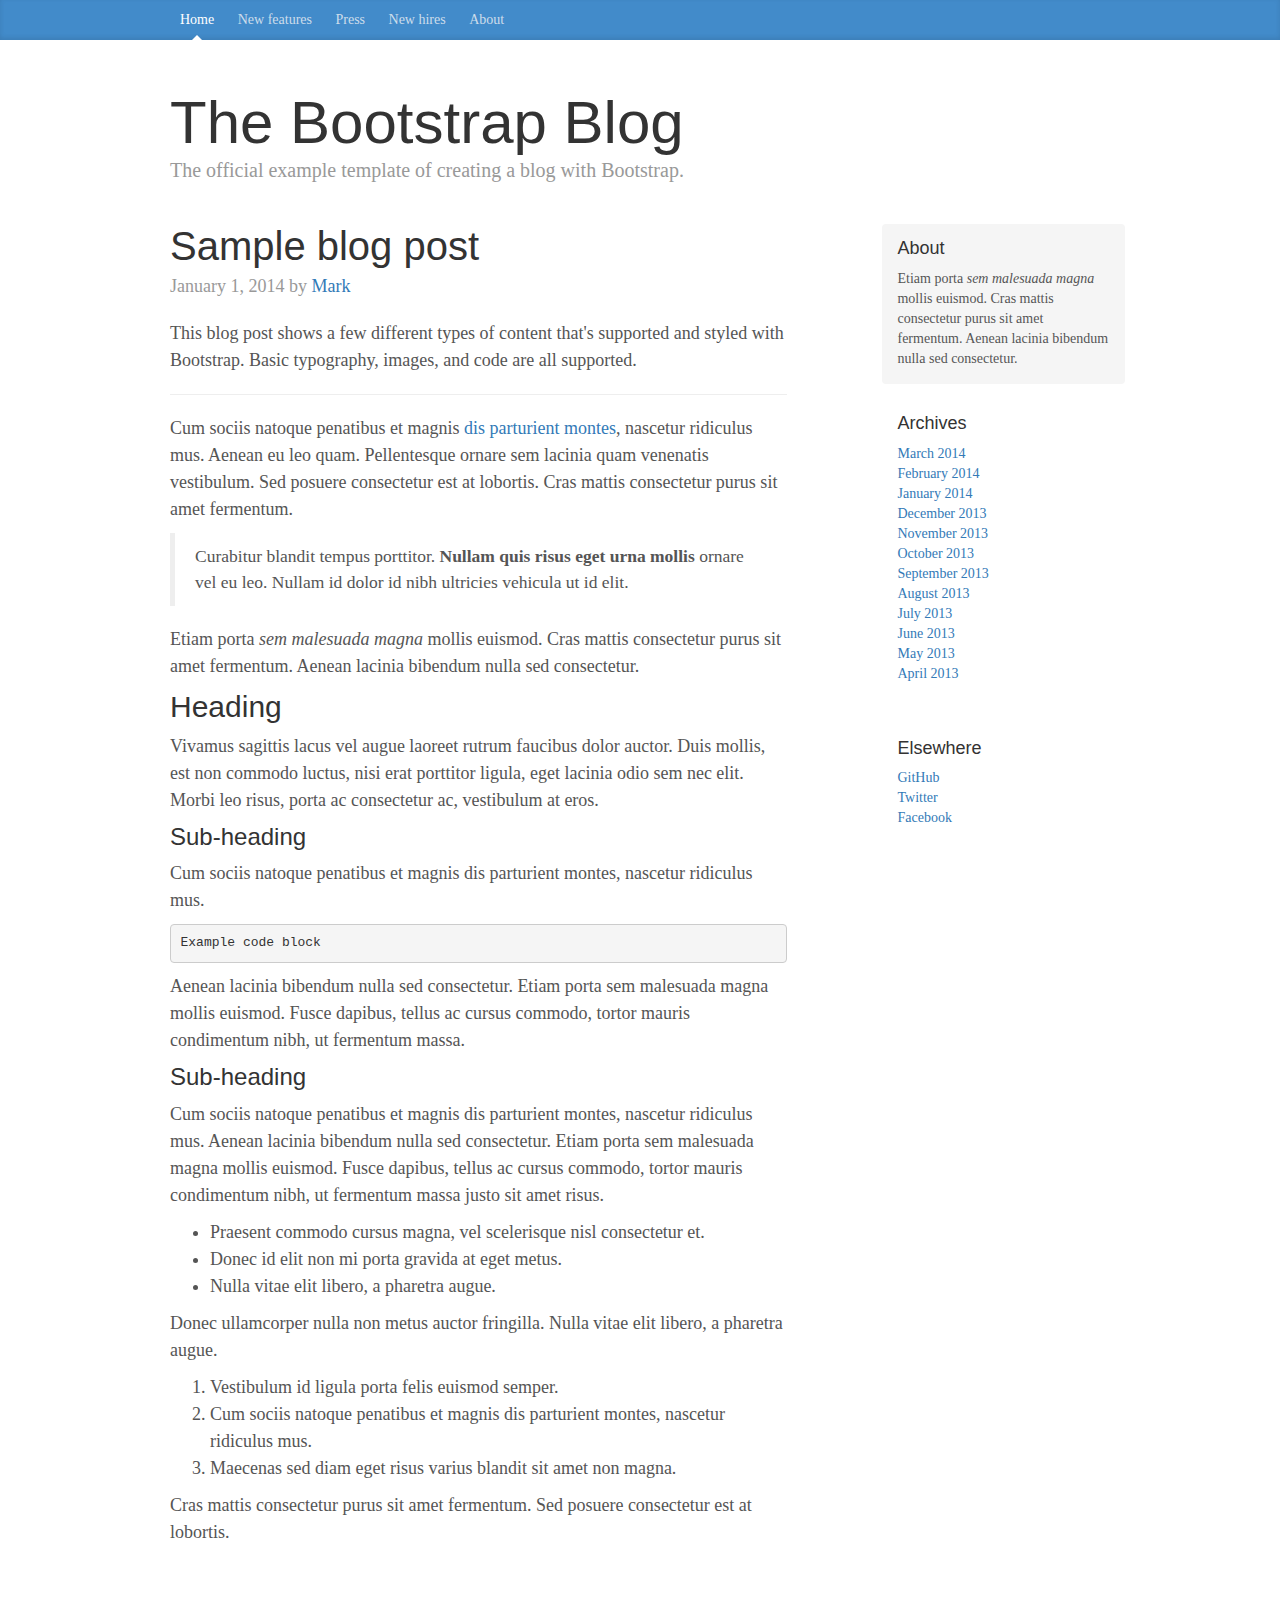
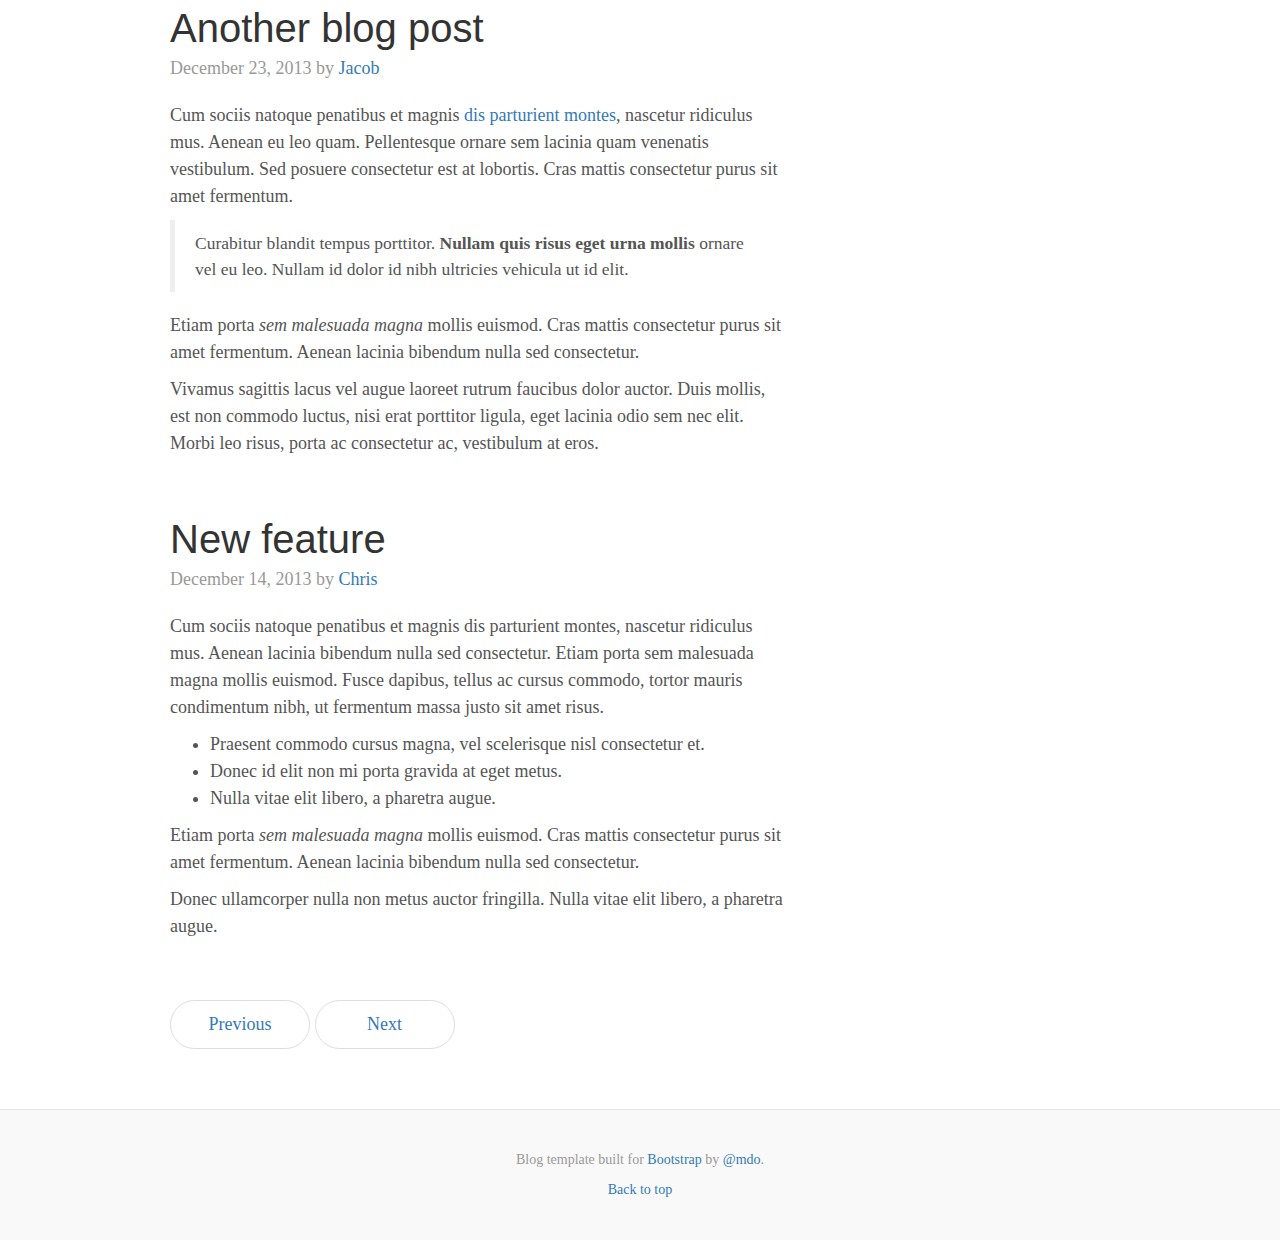
<file: src/main/webapp/resources/bootstrap/docs/examples/blog/index.html>
<!DOCTYPE html>
<html lang="en">
  <head>
    <meta charset="utf-8">
    <meta http-equiv="X-UA-Compatible" content="IE=edge">
    <meta name="viewport" content="width=device-width, initial-scale=1">
    <!-- The above 3 meta tags *must* come first in the head; any other head content must come *after* these tags -->
    <meta name="description" content="">
    <meta name="author" content="">
    <link rel="icon" href="../../favicon.ico">

    <title>Blog Template for Bootstrap</title>

    <!-- Bootstrap core CSS -->
    <link href="../../dist/css/bootstrap.min.css" rel="stylesheet">

    <!-- IE10 viewport hack for Surface/desktop Windows 8 bug -->
    <link href="../../assets/css/ie10-viewport-bug-workaround.css" rel="stylesheet">

    <!-- Custom styles for this template -->
    <link href="blog.css" rel="stylesheet">

    <!-- Just for debugging purposes. Don't actually copy these 2 lines! -->
    <!--[if lt IE 9]><script src="../../assets/js/ie8-responsive-file-warning.js"></script><![endif]-->
    <script src="../../assets/js/ie-emulation-modes-warning.js"></script>

    <!-- HTML5 shim and Respond.js for IE8 support of HTML5 elements and media queries -->
    <!--[if lt IE 9]>
      <script src="https://oss.maxcdn.com/html5shiv/3.7.3/html5shiv.min.js"></script>
      <script src="https://oss.maxcdn.com/respond/1.4.2/respond.min.js"></script>
    <![endif]-->
  </head>

  <body>

    <div class="blog-masthead">
      <div class="container">
        <nav class="blog-nav">
          <a class="blog-nav-item active" href="#">Home</a>
          <a class="blog-nav-item" href="#">New features</a>
          <a class="blog-nav-item" href="#">Press</a>
          <a class="blog-nav-item" href="#">New hires</a>
          <a class="blog-nav-item" href="#">About</a>
        </nav>
      </div>
    </div>

    <div class="container">

      <div class="blog-header">
        <h1 class="blog-title">The Bootstrap Blog</h1>
        <p class="lead blog-description">The official example template of creating a blog with Bootstrap.</p>
      </div>

      <div class="row">

        <div class="col-sm-8 blog-main">

          <div class="blog-post">
            <h2 class="blog-post-title">Sample blog post</h2>
            <p class="blog-post-meta">January 1, 2014 by <a href="#">Mark</a></p>

            <p>This blog post shows a few different types of content that's supported and styled with Bootstrap. Basic typography, images, and code are all supported.</p>
            <hr>
            <p>Cum sociis natoque penatibus et magnis <a href="#">dis parturient montes</a>, nascetur ridiculus mus. Aenean eu leo quam. Pellentesque ornare sem lacinia quam venenatis vestibulum. Sed posuere consectetur est at lobortis. Cras mattis consectetur purus sit amet fermentum.</p>
            <blockquote>
              <p>Curabitur blandit tempus porttitor. <strong>Nullam quis risus eget urna mollis</strong> ornare vel eu leo. Nullam id dolor id nibh ultricies vehicula ut id elit.</p>
            </blockquote>
            <p>Etiam porta <em>sem malesuada magna</em> mollis euismod. Cras mattis consectetur purus sit amet fermentum. Aenean lacinia bibendum nulla sed consectetur.</p>
            <h2>Heading</h2>
            <p>Vivamus sagittis lacus vel augue laoreet rutrum faucibus dolor auctor. Duis mollis, est non commodo luctus, nisi erat porttitor ligula, eget lacinia odio sem nec elit. Morbi leo risus, porta ac consectetur ac, vestibulum at eros.</p>
            <h3>Sub-heading</h3>
            <p>Cum sociis natoque penatibus et magnis dis parturient montes, nascetur ridiculus mus.</p>
            <pre><code>Example code block</code></pre>
            <p>Aenean lacinia bibendum nulla sed consectetur. Etiam porta sem malesuada magna mollis euismod. Fusce dapibus, tellus ac cursus commodo, tortor mauris condimentum nibh, ut fermentum massa.</p>
            <h3>Sub-heading</h3>
            <p>Cum sociis natoque penatibus et magnis dis parturient montes, nascetur ridiculus mus. Aenean lacinia bibendum nulla sed consectetur. Etiam porta sem malesuada magna mollis euismod. Fusce dapibus, tellus ac cursus commodo, tortor mauris condimentum nibh, ut fermentum massa justo sit amet risus.</p>
            <ul>
              <li>Praesent commodo cursus magna, vel scelerisque nisl consectetur et.</li>
              <li>Donec id elit non mi porta gravida at eget metus.</li>
              <li>Nulla vitae elit libero, a pharetra augue.</li>
            </ul>
            <p>Donec ullamcorper nulla non metus auctor fringilla. Nulla vitae elit libero, a pharetra augue.</p>
            <ol>
              <li>Vestibulum id ligula porta felis euismod semper.</li>
              <li>Cum sociis natoque penatibus et magnis dis parturient montes, nascetur ridiculus mus.</li>
              <li>Maecenas sed diam eget risus varius blandit sit amet non magna.</li>
            </ol>
            <p>Cras mattis consectetur purus sit amet fermentum. Sed posuere consectetur est at lobortis.</p>
          </div><!-- /.blog-post -->

          <div class="blog-post">
            <h2 class="blog-post-title">Another blog post</h2>
            <p class="blog-post-meta">December 23, 2013 by <a href="#">Jacob</a></p>

            <p>Cum sociis natoque penatibus et magnis <a href="#">dis parturient montes</a>, nascetur ridiculus mus. Aenean eu leo quam. Pellentesque ornare sem lacinia quam venenatis vestibulum. Sed posuere consectetur est at lobortis. Cras mattis consectetur purus sit amet fermentum.</p>
            <blockquote>
              <p>Curabitur blandit tempus porttitor. <strong>Nullam quis risus eget urna mollis</strong> ornare vel eu leo. Nullam id dolor id nibh ultricies vehicula ut id elit.</p>
            </blockquote>
            <p>Etiam porta <em>sem malesuada magna</em> mollis euismod. Cras mattis consectetur purus sit amet fermentum. Aenean lacinia bibendum nulla sed consectetur.</p>
            <p>Vivamus sagittis lacus vel augue laoreet rutrum faucibus dolor auctor. Duis mollis, est non commodo luctus, nisi erat porttitor ligula, eget lacinia odio sem nec elit. Morbi leo risus, porta ac consectetur ac, vestibulum at eros.</p>
          </div><!-- /.blog-post -->

          <div class="blog-post">
            <h2 class="blog-post-title">New feature</h2>
            <p class="blog-post-meta">December 14, 2013 by <a href="#">Chris</a></p>

            <p>Cum sociis natoque penatibus et magnis dis parturient montes, nascetur ridiculus mus. Aenean lacinia bibendum nulla sed consectetur. Etiam porta sem malesuada magna mollis euismod. Fusce dapibus, tellus ac cursus commodo, tortor mauris condimentum nibh, ut fermentum massa justo sit amet risus.</p>
            <ul>
              <li>Praesent commodo cursus magna, vel scelerisque nisl consectetur et.</li>
              <li>Donec id elit non mi porta gravida at eget metus.</li>
              <li>Nulla vitae elit libero, a pharetra augue.</li>
            </ul>
            <p>Etiam porta <em>sem malesuada magna</em> mollis euismod. Cras mattis consectetur purus sit amet fermentum. Aenean lacinia bibendum nulla sed consectetur.</p>
            <p>Donec ullamcorper nulla non metus auctor fringilla. Nulla vitae elit libero, a pharetra augue.</p>
          </div><!-- /.blog-post -->

          <nav>
            <ul class="pager">
              <li><a href="#">Previous</a></li>
              <li><a href="#">Next</a></li>
            </ul>
          </nav>

        </div><!-- /.blog-main -->

        <div class="col-sm-3 col-sm-offset-1 blog-sidebar">
          <div class="sidebar-module sidebar-module-inset">
            <h4>About</h4>
            <p>Etiam porta <em>sem malesuada magna</em> mollis euismod. Cras mattis consectetur purus sit amet fermentum. Aenean lacinia bibendum nulla sed consectetur.</p>
          </div>
          <div class="sidebar-module">
            <h4>Archives</h4>
            <ol class="list-unstyled">
              <li><a href="#">March 2014</a></li>
              <li><a href="#">February 2014</a></li>
              <li><a href="#">January 2014</a></li>
              <li><a href="#">December 2013</a></li>
              <li><a href="#">November 2013</a></li>
              <li><a href="#">October 2013</a></li>
              <li><a href="#">September 2013</a></li>
              <li><a href="#">August 2013</a></li>
              <li><a href="#">July 2013</a></li>
              <li><a href="#">June 2013</a></li>
              <li><a href="#">May 2013</a></li>
              <li><a href="#">April 2013</a></li>
            </ol>
          </div>
          <div class="sidebar-module">
            <h4>Elsewhere</h4>
            <ol class="list-unstyled">
              <li><a href="#">GitHub</a></li>
              <li><a href="#">Twitter</a></li>
              <li><a href="#">Facebook</a></li>
            </ol>
          </div>
        </div><!-- /.blog-sidebar -->

      </div><!-- /.row -->

    </div><!-- /.container -->

    <footer class="blog-footer">
      <p>Blog template built for <a href="http://getbootstrap.com">Bootstrap</a> by <a href="https://twitter.com/mdo">@mdo</a>.</p>
      <p>
        <a href="#">Back to top</a>
      </p>
    </footer>


    <!-- Bootstrap core JavaScript
    ================================================== -->
    <!-- Placed at the end of the document so the pages load faster -->
    <script src="https://ajax.googleapis.com/ajax/libs/jquery/1.12.4/jquery.min.js"></script>
    <script>window.jQuery || document.write('<script src="../../assets/js/vendor/jquery.min.js"><\/script>')</script>
    <script src="../../dist/js/bootstrap.min.js"></script>
    <!-- IE10 viewport hack for Surface/desktop Windows 8 bug -->
    <script src="../../assets/js/ie10-viewport-bug-workaround.js"></script>
  </body>
</html>
</file>
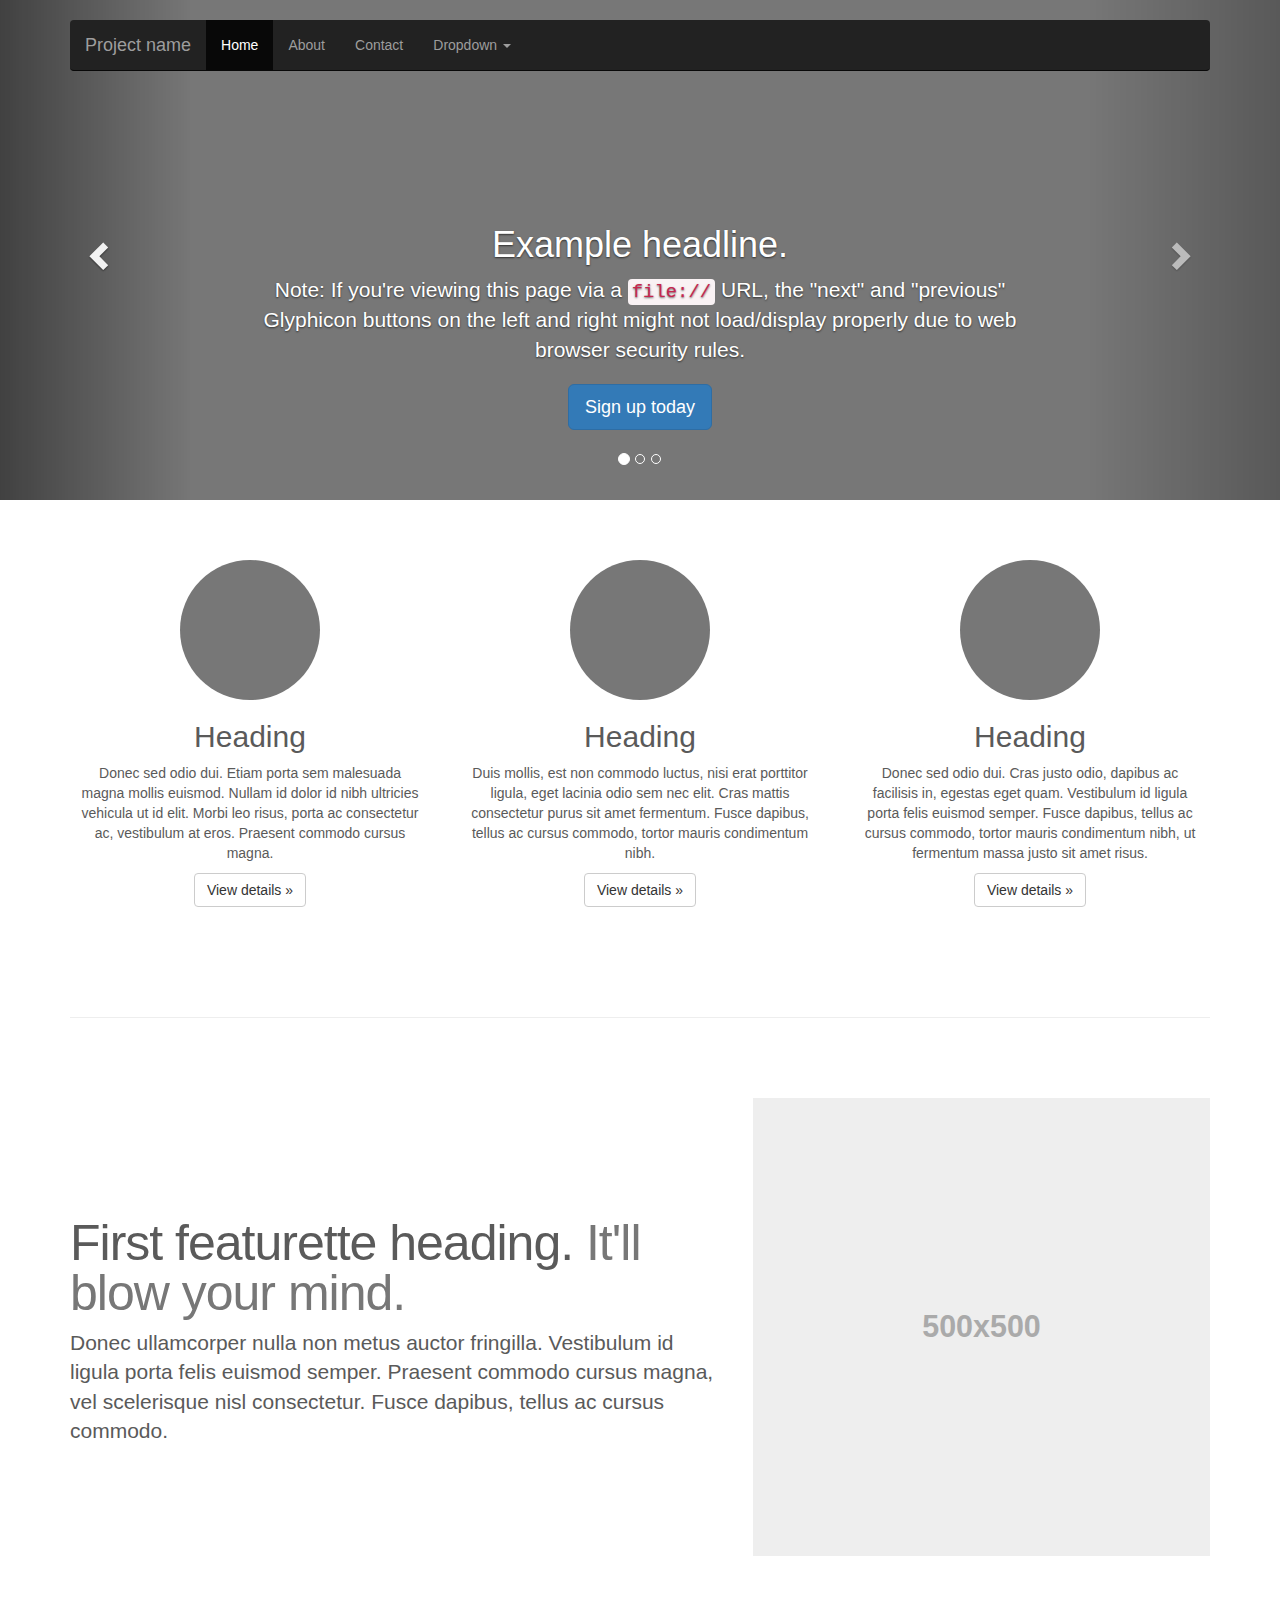
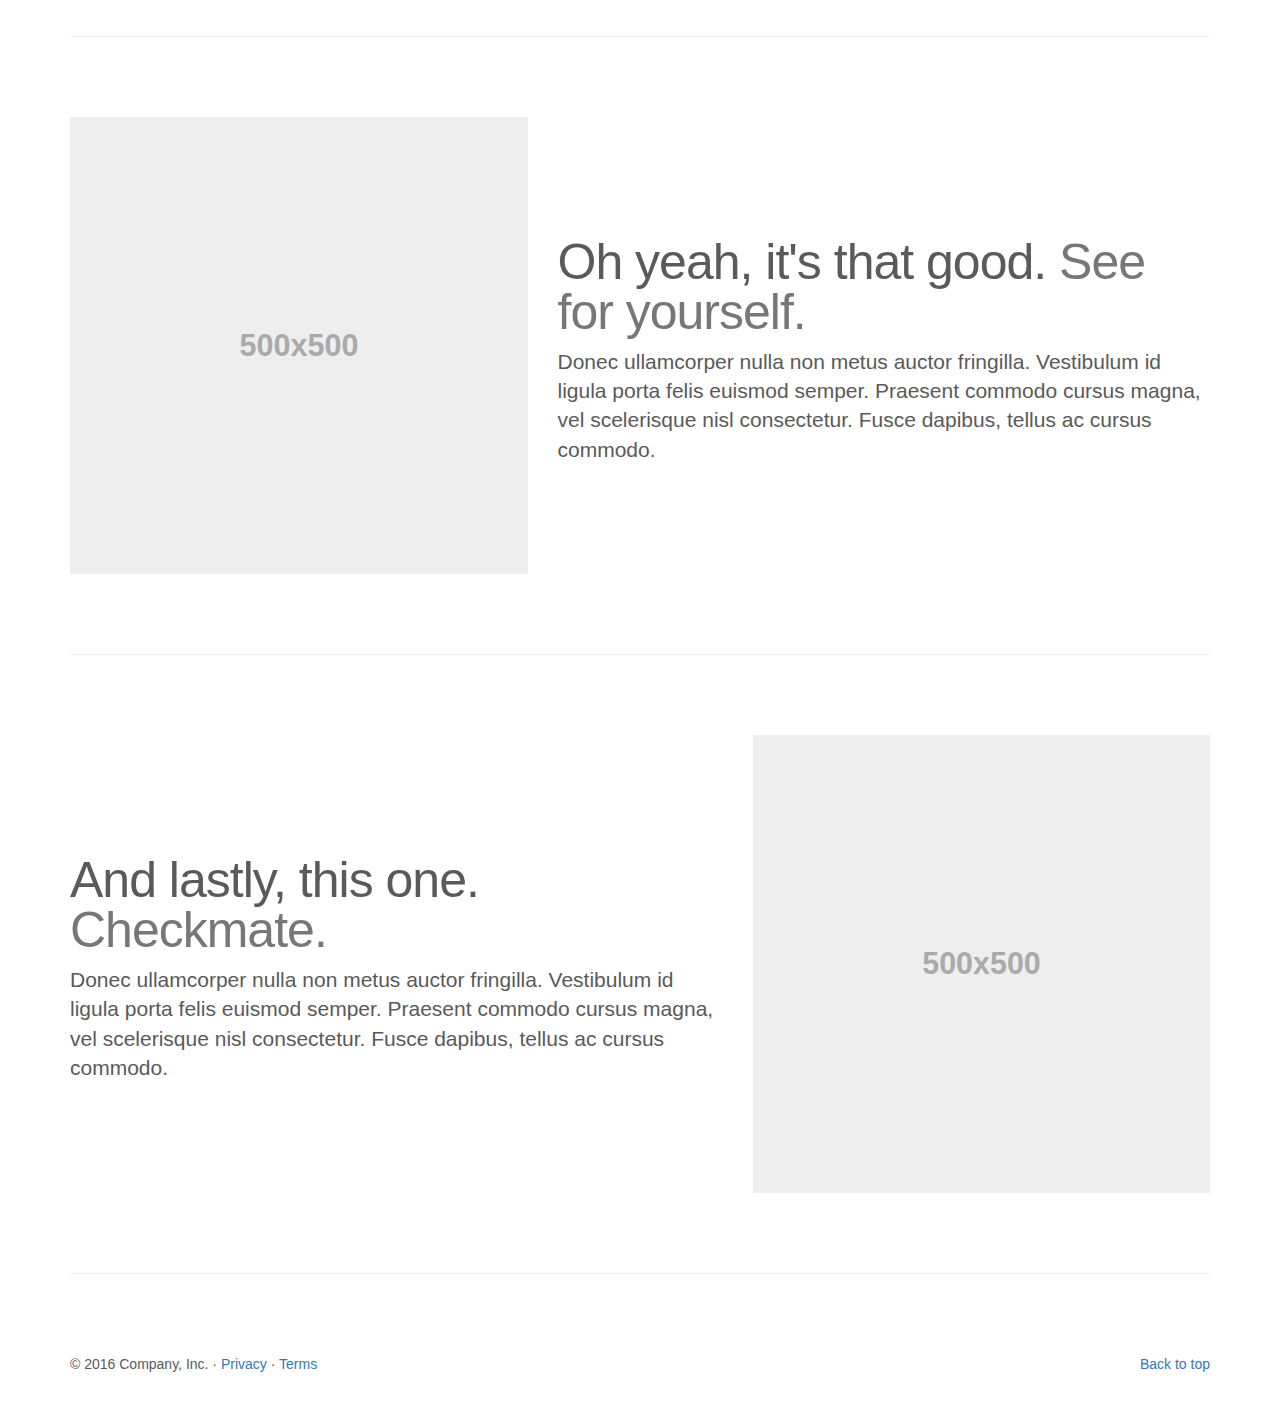
<file: src/main/webapp/resources/bootstrap/docs/examples/carousel/index.html>
<!DOCTYPE html>
<html lang="en">
  <head>
    <meta charset="utf-8">
    <meta http-equiv="X-UA-Compatible" content="IE=edge">
    <meta name="viewport" content="width=device-width, initial-scale=1">
    <!-- The above 3 meta tags *must* come first in the head; any other head content must come *after* these tags -->
    <meta name="description" content="">
    <meta name="author" content="">
    <link rel="icon" href="../../favicon.ico">

    <title>Carousel Template for Bootstrap</title>

    <!-- Bootstrap core CSS -->
    <link href="../../dist/css/bootstrap.min.css" rel="stylesheet">

    <!-- IE10 viewport hack for Surface/desktop Windows 8 bug -->
    <link href="../../assets/css/ie10-viewport-bug-workaround.css" rel="stylesheet">

    <!-- Just for debugging purposes. Don't actually copy these 2 lines! -->
    <!--[if lt IE 9]><script src="../../assets/js/ie8-responsive-file-warning.js"></script><![endif]-->
    <script src="../../assets/js/ie-emulation-modes-warning.js"></script>

    <!-- HTML5 shim and Respond.js for IE8 support of HTML5 elements and media queries -->
    <!--[if lt IE 9]>
      <script src="https://oss.maxcdn.com/html5shiv/3.7.3/html5shiv.min.js"></script>
      <script src="https://oss.maxcdn.com/respond/1.4.2/respond.min.js"></script>
    <![endif]-->

    <!-- Custom styles for this template -->
    <link href="carousel.css" rel="stylesheet">
  </head>
<!-- NAVBAR
================================================== -->
  <body>
    <div class="navbar-wrapper">
      <div class="container">

        <nav class="navbar navbar-inverse navbar-static-top">
          <div class="container">
            <div class="navbar-header">
              <button type="button" class="navbar-toggle collapsed" data-toggle="collapse" data-target="#navbar" aria-expanded="false" aria-controls="navbar">
                <span class="sr-only">Toggle navigation</span>
                <span class="icon-bar"></span>
                <span class="icon-bar"></span>
                <span class="icon-bar"></span>
              </button>
              <a class="navbar-brand" href="#">Project name</a>
            </div>
            <div id="navbar" class="navbar-collapse collapse">
              <ul class="nav navbar-nav">
                <li class="active"><a href="#">Home</a></li>
                <li><a href="#about">About</a></li>
                <li><a href="#contact">Contact</a></li>
                <li class="dropdown">
                  <a href="#" class="dropdown-toggle" data-toggle="dropdown" role="button" aria-haspopup="true" aria-expanded="false">Dropdown <span class="caret"></span></a>
                  <ul class="dropdown-menu">
                    <li><a href="#">Action</a></li>
                    <li><a href="#">Another action</a></li>
                    <li><a href="#">Something else here</a></li>
                    <li role="separator" class="divider"></li>
                    <li class="dropdown-header">Nav header</li>
                    <li><a href="#">Separated link</a></li>
                    <li><a href="#">One more separated link</a></li>
                  </ul>
                </li>
              </ul>
            </div>
          </div>
        </nav>

      </div>
    </div>


    <!-- Carousel
    ================================================== -->
    <div id="myCarousel" class="carousel slide" data-ride="carousel">
      <!-- Indicators -->
      <ol class="carousel-indicators">
        <li data-target="#myCarousel" data-slide-to="0" class="active"></li>
        <li data-target="#myCarousel" data-slide-to="1"></li>
        <li data-target="#myCarousel" data-slide-to="2"></li>
      </ol>
      <div class="carousel-inner" role="listbox">
        <div class="item active">
          <img class="first-slide" src="[data-uri]" alt="First slide">
          <div class="container">
            <div class="carousel-caption">
              <h1>Example headline.</h1>
              <p>Note: If you're viewing this page via a <code>file://</code> URL, the "next" and "previous" Glyphicon buttons on the left and right might not load/display properly due to web browser security rules.</p>
              <p><a class="btn btn-lg btn-primary" href="#" role="button">Sign up today</a></p>
            </div>
          </div>
        </div>
        <div class="item">
          <img class="second-slide" src="[data-uri]" alt="Second slide">
          <div class="container">
            <div class="carousel-caption">
              <h1>Another example headline.</h1>
              <p>Cras justo odio, dapibus ac facilisis in, egestas eget quam. Donec id elit non mi porta gravida at eget metus. Nullam id dolor id nibh ultricies vehicula ut id elit.</p>
              <p><a class="btn btn-lg btn-primary" href="#" role="button">Learn more</a></p>
            </div>
          </div>
        </div>
        <div class="item">
          <img class="third-slide" src="[data-uri]" alt="Third slide">
          <div class="container">
            <div class="carousel-caption">
              <h1>One more for good measure.</h1>
              <p>Cras justo odio, dapibus ac facilisis in, egestas eget quam. Donec id elit non mi porta gravida at eget metus. Nullam id dolor id nibh ultricies vehicula ut id elit.</p>
              <p><a class="btn btn-lg btn-primary" href="#" role="button">Browse gallery</a></p>
            </div>
          </div>
        </div>
      </div>
      <a class="left carousel-control" href="#myCarousel" role="button" data-slide="prev">
        <span class="glyphicon glyphicon-chevron-left" aria-hidden="true"></span>
        <span class="sr-only">Previous</span>
      </a>
      <a class="right carousel-control" href="#myCarousel" role="button" data-slide="next">
        <span class="glyphicon glyphicon-chevron-right" aria-hidden="true"></span>
        <span class="sr-only">Next</span>
      </a>
    </div><!-- /.carousel -->


    <!-- Marketing messaging and featurettes
    ================================================== -->
    <!-- Wrap the rest of the page in another container to center all the content. -->

    <div class="container marketing">

      <!-- Three columns of text below the carousel -->
      <div class="row">
        <div class="col-lg-4">
          <img class="img-circle" src="[data-uri]" alt="Generic placeholder image" width="140" height="140">
          <h2>Heading</h2>
          <p>Donec sed odio dui. Etiam porta sem malesuada magna mollis euismod. Nullam id dolor id nibh ultricies vehicula ut id elit. Morbi leo risus, porta ac consectetur ac, vestibulum at eros. Praesent commodo cursus magna.</p>
          <p><a class="btn btn-default" href="#" role="button">View details &raquo;</a></p>
        </div><!-- /.col-lg-4 -->
        <div class="col-lg-4">
          <img class="img-circle" src="[data-uri]" alt="Generic placeholder image" width="140" height="140">
          <h2>Heading</h2>
          <p>Duis mollis, est non commodo luctus, nisi erat porttitor ligula, eget lacinia odio sem nec elit. Cras mattis consectetur purus sit amet fermentum. Fusce dapibus, tellus ac cursus commodo, tortor mauris condimentum nibh.</p>
          <p><a class="btn btn-default" href="#" role="button">View details &raquo;</a></p>
        </div><!-- /.col-lg-4 -->
        <div class="col-lg-4">
          <img class="img-circle" src="[data-uri]" alt="Generic placeholder image" width="140" height="140">
          <h2>Heading</h2>
          <p>Donec sed odio dui. Cras justo odio, dapibus ac facilisis in, egestas eget quam. Vestibulum id ligula porta felis euismod semper. Fusce dapibus, tellus ac cursus commodo, tortor mauris condimentum nibh, ut fermentum massa justo sit amet risus.</p>
          <p><a class="btn btn-default" href="#" role="button">View details &raquo;</a></p>
        </div><!-- /.col-lg-4 -->
      </div><!-- /.row -->


      <!-- START THE FEATURETTES -->

      <hr class="featurette-divider">

      <div class="row featurette">
        <div class="col-md-7">
          <h2 class="featurette-heading">First featurette heading. <span class="text-muted">It'll blow your mind.</span></h2>
          <p class="lead">Donec ullamcorper nulla non metus auctor fringilla. Vestibulum id ligula porta felis euismod semper. Praesent commodo cursus magna, vel scelerisque nisl consectetur. Fusce dapibus, tellus ac cursus commodo.</p>
        </div>
        <div class="col-md-5">
          <img class="featurette-image img-responsive center-block" data-src="holder.js/500x500/auto" alt="Generic placeholder image">
        </div>
      </div>

      <hr class="featurette-divider">

      <div class="row featurette">
        <div class="col-md-7 col-md-push-5">
          <h2 class="featurette-heading">Oh yeah, it's that good. <span class="text-muted">See for yourself.</span></h2>
          <p class="lead">Donec ullamcorper nulla non metus auctor fringilla. Vestibulum id ligula porta felis euismod semper. Praesent commodo cursus magna, vel scelerisque nisl consectetur. Fusce dapibus, tellus ac cursus commodo.</p>
        </div>
        <div class="col-md-5 col-md-pull-7">
          <img class="featurette-image img-responsive center-block" data-src="holder.js/500x500/auto" alt="Generic placeholder image">
        </div>
      </div>

      <hr class="featurette-divider">

      <div class="row featurette">
        <div class="col-md-7">
          <h2 class="featurette-heading">And lastly, this one. <span class="text-muted">Checkmate.</span></h2>
          <p class="lead">Donec ullamcorper nulla non metus auctor fringilla. Vestibulum id ligula porta felis euismod semper. Praesent commodo cursus magna, vel scelerisque nisl consectetur. Fusce dapibus, tellus ac cursus commodo.</p>
        </div>
        <div class="col-md-5">
          <img class="featurette-image img-responsive center-block" data-src="holder.js/500x500/auto" alt="Generic placeholder image">
        </div>
      </div>

      <hr class="featurette-divider">

      <!-- /END THE FEATURETTES -->


      <!-- FOOTER -->
      <footer>
        <p class="pull-right"><a href="#">Back to top</a></p>
        <p>&copy; 2016 Company, Inc. &middot; <a href="#">Privacy</a> &middot; <a href="#">Terms</a></p>
      </footer>

    </div><!-- /.container -->


    <!-- Bootstrap core JavaScript
    ================================================== -->
    <!-- Placed at the end of the document so the pages load faster -->
    <script src="https://ajax.googleapis.com/ajax/libs/jquery/1.12.4/jquery.min.js"></script>
    <script>window.jQuery || document.write('<script src="../../assets/js/vendor/jquery.min.js"><\/script>')</script>
    <script src="../../dist/js/bootstrap.min.js"></script>
    <!-- Just to make our placeholder images work. Don't actually copy the next line! -->
    <script src="../../assets/js/vendor/holder.min.js"></script>
    <!-- IE10 viewport hack for Surface/desktop Windows 8 bug -->
    <script src="../../assets/js/ie10-viewport-bug-workaround.js"></script>
  </body>
</html>
</file>
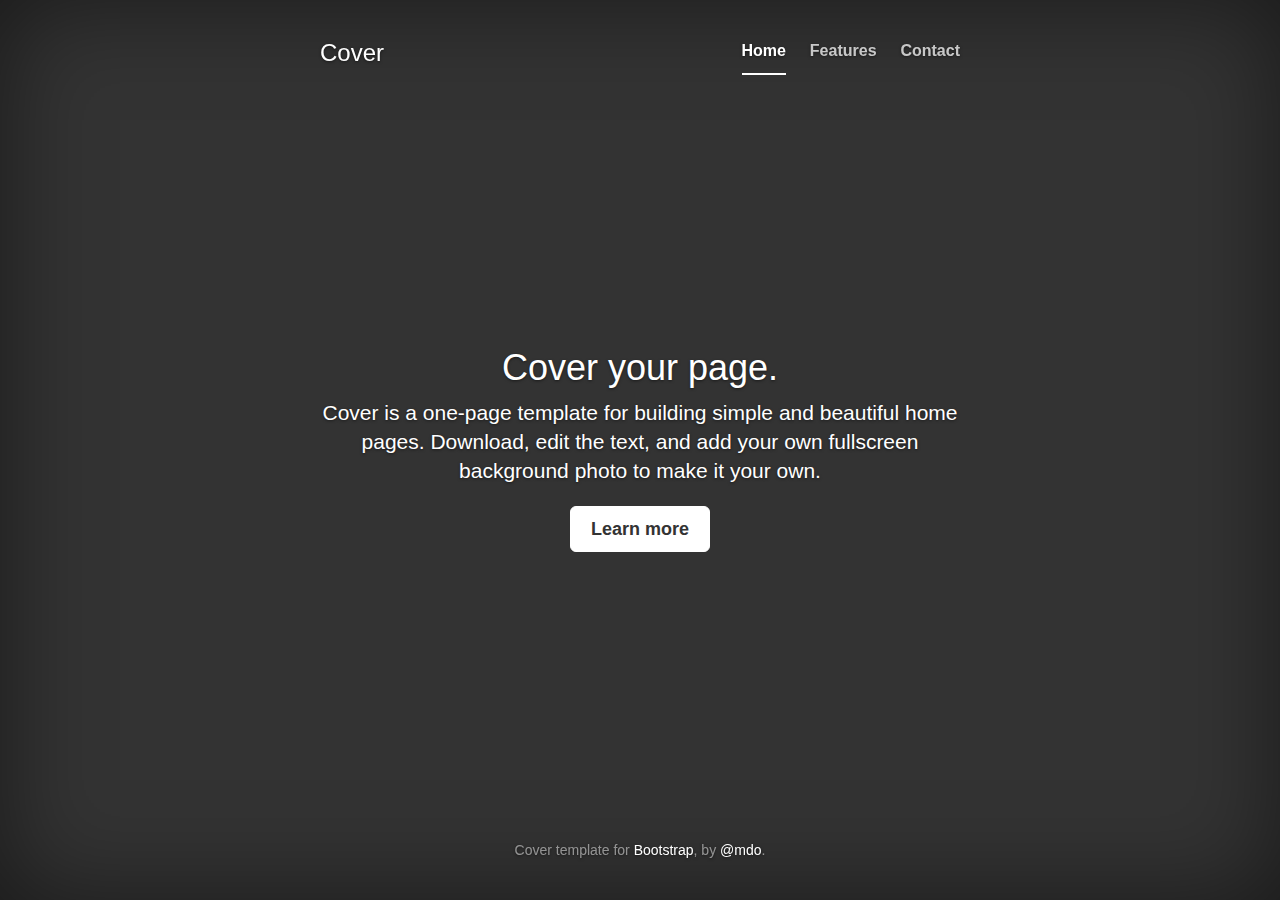
<file: src/main/webapp/resources/bootstrap/docs/examples/cover/index.html>
<!DOCTYPE html>
<html lang="en">
  <head>
    <meta charset="utf-8">
    <meta http-equiv="X-UA-Compatible" content="IE=edge">
    <meta name="viewport" content="width=device-width, initial-scale=1">
    <!-- The above 3 meta tags *must* come first in the head; any other head content must come *after* these tags -->
    <meta name="description" content="">
    <meta name="author" content="">
    <link rel="icon" href="../../favicon.ico">

    <title>Cover Template for Bootstrap</title>

    <!-- Bootstrap core CSS -->
    <link href="../../dist/css/bootstrap.min.css" rel="stylesheet">

    <!-- IE10 viewport hack for Surface/desktop Windows 8 bug -->
    <link href="../../assets/css/ie10-viewport-bug-workaround.css" rel="stylesheet">

    <!-- Custom styles for this template -->
    <link href="cover.css" rel="stylesheet">

    <!-- Just for debugging purposes. Don't actually copy these 2 lines! -->
    <!--[if lt IE 9]><script src="../../assets/js/ie8-responsive-file-warning.js"></script><![endif]-->
    <script src="../../assets/js/ie-emulation-modes-warning.js"></script>

    <!-- HTML5 shim and Respond.js for IE8 support of HTML5 elements and media queries -->
    <!--[if lt IE 9]>
      <script src="https://oss.maxcdn.com/html5shiv/3.7.3/html5shiv.min.js"></script>
      <script src="https://oss.maxcdn.com/respond/1.4.2/respond.min.js"></script>
    <![endif]-->
  </head>

  <body>

    <div class="site-wrapper">

      <div class="site-wrapper-inner">

        <div class="cover-container">

          <div class="masthead clearfix">
            <div class="inner">
              <h3 class="masthead-brand">Cover</h3>
              <nav>
                <ul class="nav masthead-nav">
                  <li class="active"><a href="#">Home</a></li>
                  <li><a href="#">Features</a></li>
                  <li><a href="#">Contact</a></li>
                </ul>
              </nav>
            </div>
          </div>

          <div class="inner cover">
            <h1 class="cover-heading">Cover your page.</h1>
            <p class="lead">Cover is a one-page template for building simple and beautiful home pages. Download, edit the text, and add your own fullscreen background photo to make it your own.</p>
            <p class="lead">
              <a href="#" class="btn btn-lg btn-default">Learn more</a>
            </p>
          </div>

          <div class="mastfoot">
            <div class="inner">
              <p>Cover template for <a href="http://getbootstrap.com">Bootstrap</a>, by <a href="https://twitter.com/mdo">@mdo</a>.</p>
            </div>
          </div>

        </div>

      </div>

    </div>

    <!-- Bootstrap core JavaScript
    ================================================== -->
    <!-- Placed at the end of the document so the pages load faster -->
    <script src="https://ajax.googleapis.com/ajax/libs/jquery/1.12.4/jquery.min.js"></script>
    <script>window.jQuery || document.write('<script src="../../assets/js/vendor/jquery.min.js"><\/script>')</script>
    <script src="../../dist/js/bootstrap.min.js"></script>
    <!-- IE10 viewport hack for Surface/desktop Windows 8 bug -->
    <script src="../../assets/js/ie10-viewport-bug-workaround.js"></script>
  </body>
</html>
</file>
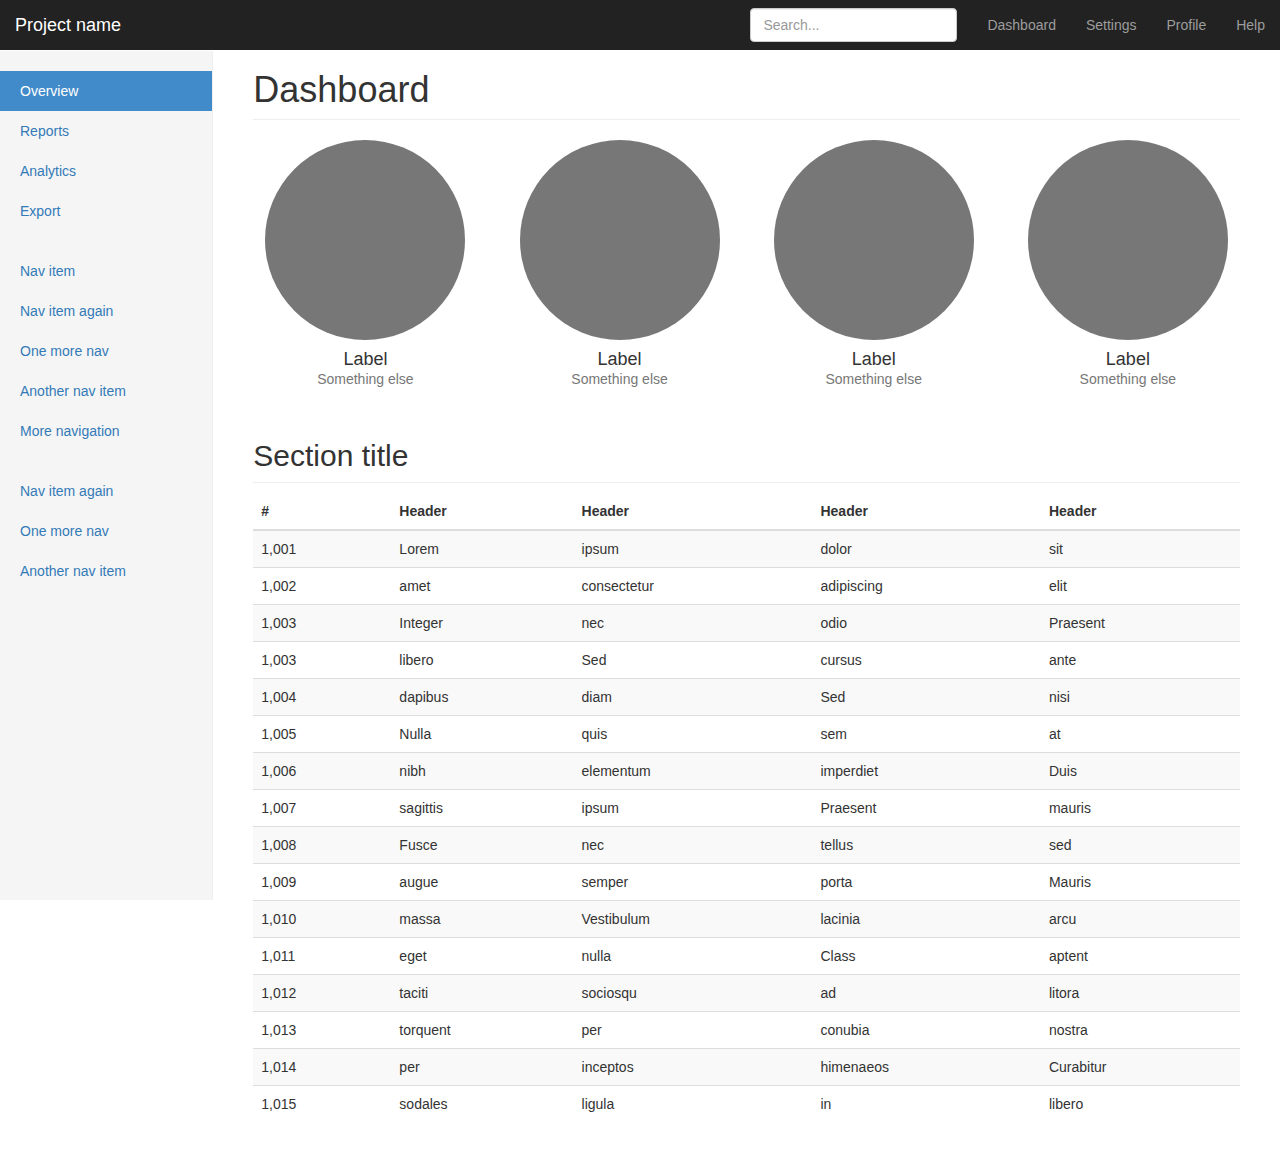
<file: src/main/webapp/resources/bootstrap/docs/examples/dashboard/index.html>
<!DOCTYPE html>
<html lang="en">
  <head>
    <meta charset="utf-8">
    <meta http-equiv="X-UA-Compatible" content="IE=edge">
    <meta name="viewport" content="width=device-width, initial-scale=1">
    <!-- The above 3 meta tags *must* come first in the head; any other head content must come *after* these tags -->
    <meta name="description" content="">
    <meta name="author" content="">
    <link rel="icon" href="../../favicon.ico">

    <title>Dashboard Template for Bootstrap</title>

    <!-- Bootstrap core CSS -->
    <link href="../../dist/css/bootstrap.min.css" rel="stylesheet">

    <!-- IE10 viewport hack for Surface/desktop Windows 8 bug -->
    <link href="../../assets/css/ie10-viewport-bug-workaround.css" rel="stylesheet">

    <!-- Custom styles for this template -->
    <link href="dashboard.css" rel="stylesheet">

    <!-- Just for debugging purposes. Don't actually copy these 2 lines! -->
    <!--[if lt IE 9]><script src="../../assets/js/ie8-responsive-file-warning.js"></script><![endif]-->
    <script src="../../assets/js/ie-emulation-modes-warning.js"></script>

    <!-- HTML5 shim and Respond.js for IE8 support of HTML5 elements and media queries -->
    <!--[if lt IE 9]>
      <script src="https://oss.maxcdn.com/html5shiv/3.7.3/html5shiv.min.js"></script>
      <script src="https://oss.maxcdn.com/respond/1.4.2/respond.min.js"></script>
    <![endif]-->
  </head>

  <body>

    <nav class="navbar navbar-inverse navbar-fixed-top">
      <div class="container-fluid">
        <div class="navbar-header">
          <button type="button" class="navbar-toggle collapsed" data-toggle="collapse" data-target="#navbar" aria-expanded="false" aria-controls="navbar">
            <span class="sr-only">Toggle navigation</span>
            <span class="icon-bar"></span>
            <span class="icon-bar"></span>
            <span class="icon-bar"></span>
          </button>
          <a class="navbar-brand" href="#">Project name</a>
        </div>
        <div id="navbar" class="navbar-collapse collapse">
          <ul class="nav navbar-nav navbar-right">
            <li><a href="#">Dashboard</a></li>
            <li><a href="#">Settings</a></li>
            <li><a href="#">Profile</a></li>
            <li><a href="#">Help</a></li>
          </ul>
          <form class="navbar-form navbar-right">
            <input type="text" class="form-control" placeholder="Search...">
          </form>
        </div>
      </div>
    </nav>

    <div class="container-fluid">
      <div class="row">
        <div class="col-sm-3 col-md-2 sidebar">
          <ul class="nav nav-sidebar">
            <li class="active"><a href="#">Overview <span class="sr-only">(current)</span></a></li>
            <li><a href="#">Reports</a></li>
            <li><a href="#">Analytics</a></li>
            <li><a href="#">Export</a></li>
          </ul>
          <ul class="nav nav-sidebar">
            <li><a href="">Nav item</a></li>
            <li><a href="">Nav item again</a></li>
            <li><a href="">One more nav</a></li>
            <li><a href="">Another nav item</a></li>
            <li><a href="">More navigation</a></li>
          </ul>
          <ul class="nav nav-sidebar">
            <li><a href="">Nav item again</a></li>
            <li><a href="">One more nav</a></li>
            <li><a href="">Another nav item</a></li>
          </ul>
        </div>
        <div class="col-sm-9 col-sm-offset-3 col-md-10 col-md-offset-2 main">
          <h1 class="page-header">Dashboard</h1>

          <div class="row placeholders">
            <div class="col-xs-6 col-sm-3 placeholder">
              <img src="[data-uri]" width="200" height="200" class="img-responsive" alt="Generic placeholder thumbnail">
              <h4>Label</h4>
              <span class="text-muted">Something else</span>
            </div>
            <div class="col-xs-6 col-sm-3 placeholder">
              <img src="[data-uri]" width="200" height="200" class="img-responsive" alt="Generic placeholder thumbnail">
              <h4>Label</h4>
              <span class="text-muted">Something else</span>
            </div>
            <div class="col-xs-6 col-sm-3 placeholder">
              <img src="[data-uri]" width="200" height="200" class="img-responsive" alt="Generic placeholder thumbnail">
              <h4>Label</h4>
              <span class="text-muted">Something else</span>
            </div>
            <div class="col-xs-6 col-sm-3 placeholder">
              <img src="[data-uri]" width="200" height="200" class="img-responsive" alt="Generic placeholder thumbnail">
              <h4>Label</h4>
              <span class="text-muted">Something else</span>
            </div>
          </div>

          <h2 class="sub-header">Section title</h2>
          <div class="table-responsive">
            <table class="table table-striped">
              <thead>
                <tr>
                  <th>#</th>
                  <th>Header</th>
                  <th>Header</th>
                  <th>Header</th>
                  <th>Header</th>
                </tr>
              </thead>
              <tbody>
                <tr>
                  <td>1,001</td>
                  <td>Lorem</td>
                  <td>ipsum</td>
                  <td>dolor</td>
                  <td>sit</td>
                </tr>
                <tr>
                  <td>1,002</td>
                  <td>amet</td>
                  <td>consectetur</td>
                  <td>adipiscing</td>
                  <td>elit</td>
                </tr>
                <tr>
                  <td>1,003</td>
                  <td>Integer</td>
                  <td>nec</td>
                  <td>odio</td>
                  <td>Praesent</td>
                </tr>
                <tr>
                  <td>1,003</td>
                  <td>libero</td>
                  <td>Sed</td>
                  <td>cursus</td>
                  <td>ante</td>
                </tr>
                <tr>
                  <td>1,004</td>
                  <td>dapibus</td>
                  <td>diam</td>
                  <td>Sed</td>
                  <td>nisi</td>
                </tr>
                <tr>
                  <td>1,005</td>
                  <td>Nulla</td>
                  <td>quis</td>
                  <td>sem</td>
                  <td>at</td>
                </tr>
                <tr>
                  <td>1,006</td>
                  <td>nibh</td>
                  <td>elementum</td>
                  <td>imperdiet</td>
                  <td>Duis</td>
                </tr>
                <tr>
                  <td>1,007</td>
                  <td>sagittis</td>
                  <td>ipsum</td>
                  <td>Praesent</td>
                  <td>mauris</td>
                </tr>
                <tr>
                  <td>1,008</td>
                  <td>Fusce</td>
                  <td>nec</td>
                  <td>tellus</td>
                  <td>sed</td>
                </tr>
                <tr>
                  <td>1,009</td>
                  <td>augue</td>
                  <td>semper</td>
                  <td>porta</td>
                  <td>Mauris</td>
                </tr>
                <tr>
                  <td>1,010</td>
                  <td>massa</td>
                  <td>Vestibulum</td>
                  <td>lacinia</td>
                  <td>arcu</td>
                </tr>
                <tr>
                  <td>1,011</td>
                  <td>eget</td>
                  <td>nulla</td>
                  <td>Class</td>
                  <td>aptent</td>
                </tr>
                <tr>
                  <td>1,012</td>
                  <td>taciti</td>
                  <td>sociosqu</td>
                  <td>ad</td>
                  <td>litora</td>
                </tr>
                <tr>
                  <td>1,013</td>
                  <td>torquent</td>
                  <td>per</td>
                  <td>conubia</td>
                  <td>nostra</td>
                </tr>
                <tr>
                  <td>1,014</td>
                  <td>per</td>
                  <td>inceptos</td>
                  <td>himenaeos</td>
                  <td>Curabitur</td>
                </tr>
                <tr>
                  <td>1,015</td>
                  <td>sodales</td>
                  <td>ligula</td>
                  <td>in</td>
                  <td>libero</td>
                </tr>
              </tbody>
            </table>
          </div>
        </div>
      </div>
    </div>

    <!-- Bootstrap core JavaScript
    ================================================== -->
    <!-- Placed at the end of the document so the pages load faster -->
    <script src="https://ajax.googleapis.com/ajax/libs/jquery/1.12.4/jquery.min.js"></script>
    <script>window.jQuery || document.write('<script src="../../assets/js/vendor/jquery.min.js"><\/script>')</script>
    <script src="../../dist/js/bootstrap.min.js"></script>
    <!-- Just to make our placeholder images work. Don't actually copy the next line! -->
    <script src="../../assets/js/vendor/holder.min.js"></script>
    <!-- IE10 viewport hack for Surface/desktop Windows 8 bug -->
    <script src="../../assets/js/ie10-viewport-bug-workaround.js"></script>
  </body>
</html>
</file>
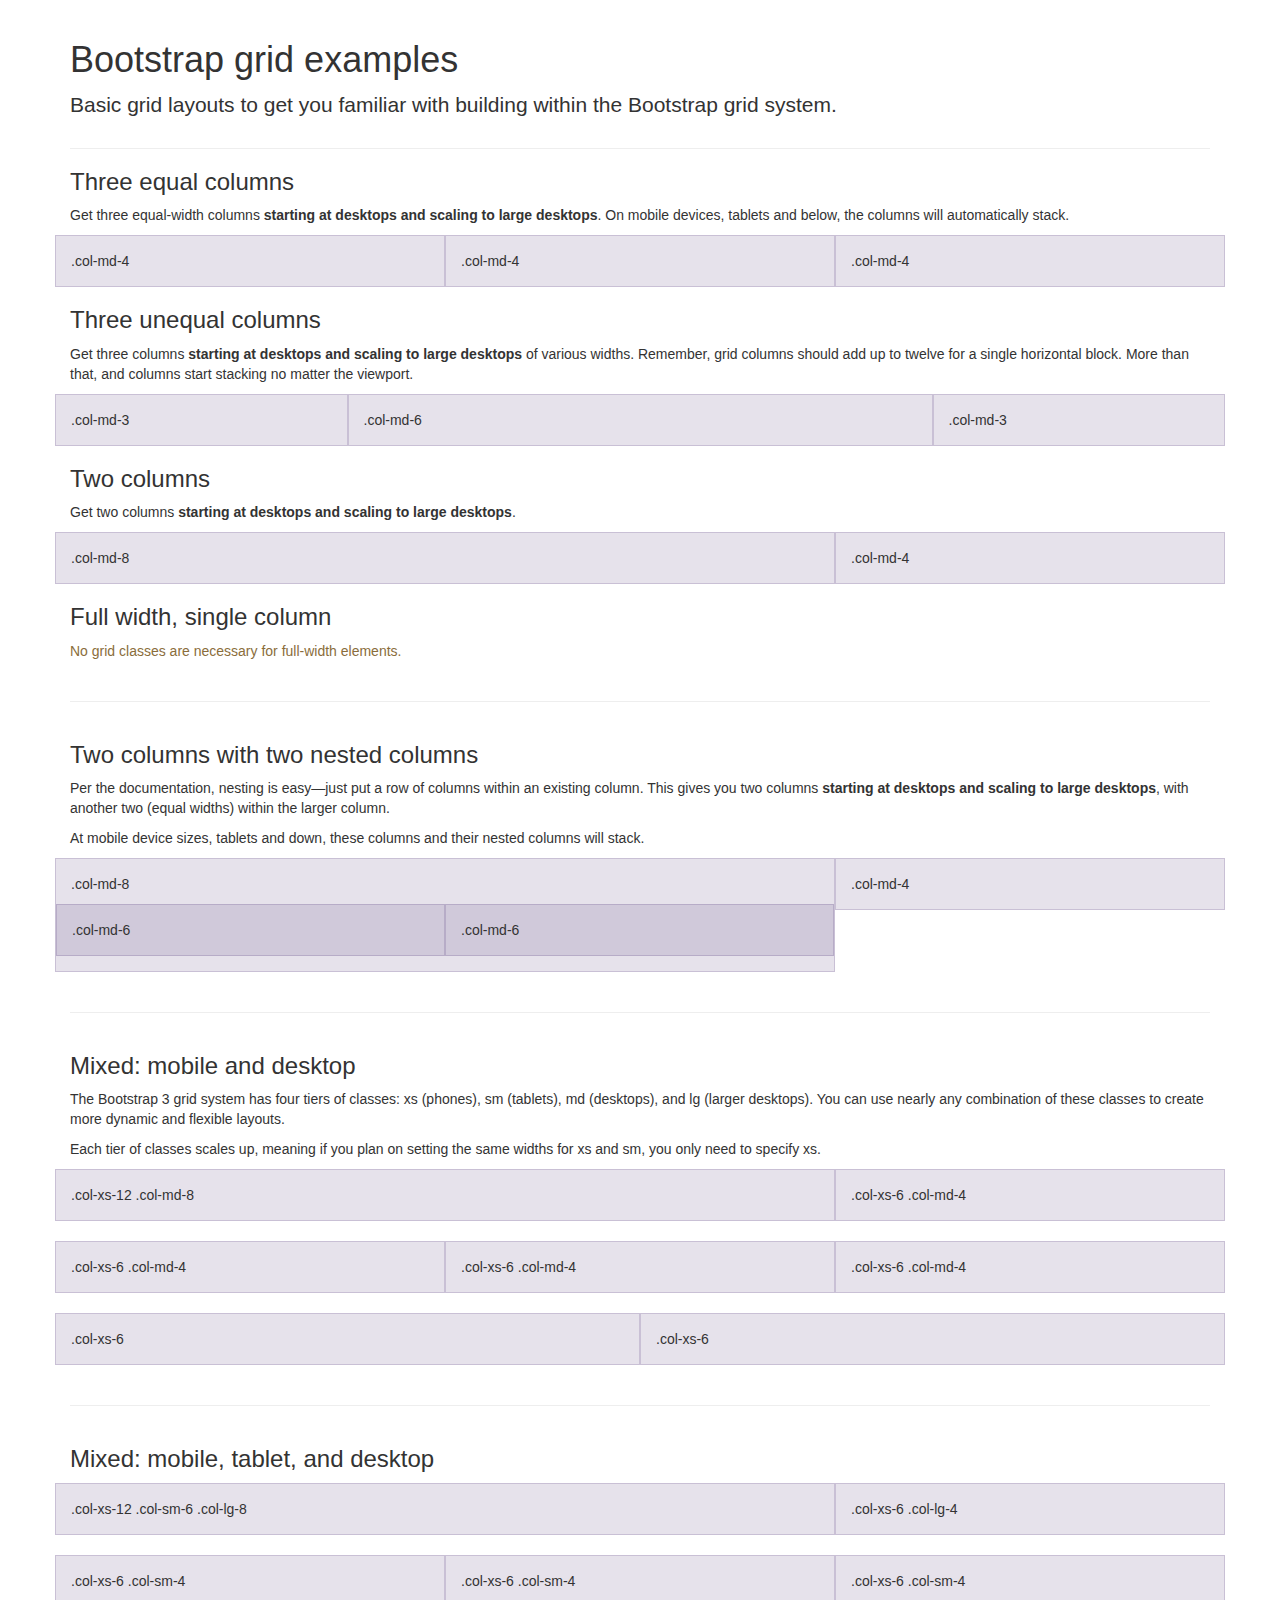
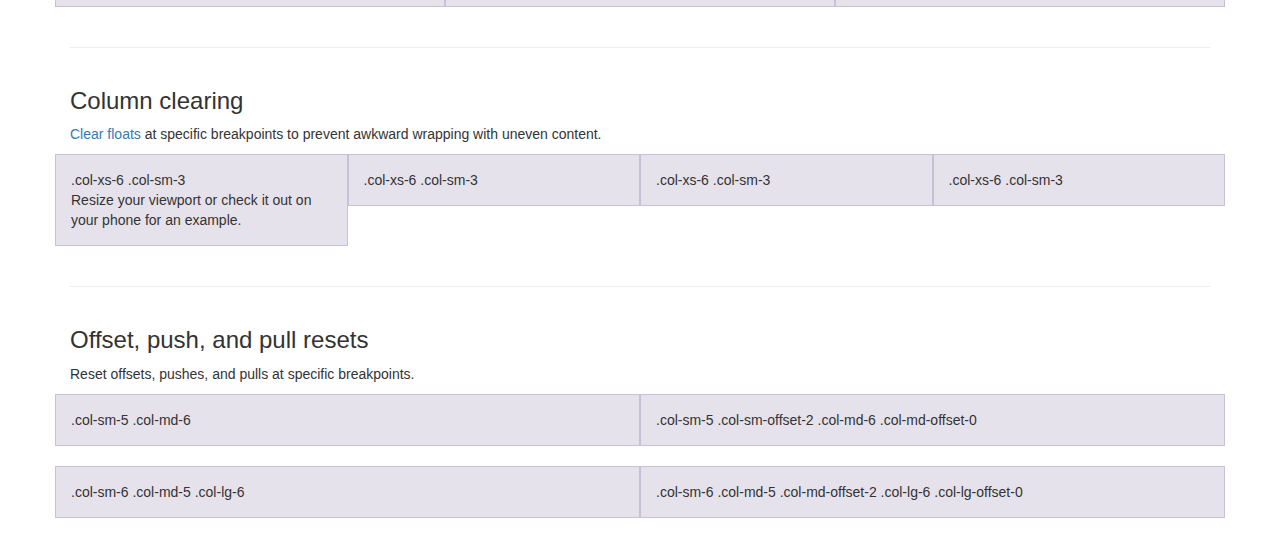
<file: src/main/webapp/resources/bootstrap/docs/examples/grid/index.html>
<!DOCTYPE html>
<html lang="en">
  <head>
    <meta charset="utf-8">
    <meta http-equiv="X-UA-Compatible" content="IE=edge">
    <meta name="viewport" content="width=device-width, initial-scale=1">
    <!-- The above 3 meta tags *must* come first in the head; any other head content must come *after* these tags -->
    <meta name="description" content="">
    <meta name="author" content="">
    <link rel="icon" href="../../favicon.ico">

    <title>Grid Template for Bootstrap</title>

    <!-- Bootstrap core CSS -->
    <link href="../../dist/css/bootstrap.min.css" rel="stylesheet">

    <!-- IE10 viewport hack for Surface/desktop Windows 8 bug -->
    <link href="../../assets/css/ie10-viewport-bug-workaround.css" rel="stylesheet">

    <!-- Custom styles for this template -->
    <link href="grid.css" rel="stylesheet">

    <!-- Just for debugging purposes. Don't actually copy these 2 lines! -->
    <!--[if lt IE 9]><script src="../../assets/js/ie8-responsive-file-warning.js"></script><![endif]-->
    <script src="../../assets/js/ie-emulation-modes-warning.js"></script>

    <!-- HTML5 shim and Respond.js for IE8 support of HTML5 elements and media queries -->
    <!--[if lt IE 9]>
      <script src="https://oss.maxcdn.com/html5shiv/3.7.3/html5shiv.min.js"></script>
      <script src="https://oss.maxcdn.com/respond/1.4.2/respond.min.js"></script>
    <![endif]-->
  </head>

  <body>
    <div class="container">

      <div class="page-header">
        <h1>Bootstrap grid examples</h1>
        <p class="lead">Basic grid layouts to get you familiar with building within the Bootstrap grid system.</p>
      </div>

      <h3>Three equal columns</h3>
      <p>Get three equal-width columns <strong>starting at desktops and scaling to large desktops</strong>. On mobile devices, tablets and below, the columns will automatically stack.</p>
      <div class="row">
        <div class="col-md-4">.col-md-4</div>
        <div class="col-md-4">.col-md-4</div>
        <div class="col-md-4">.col-md-4</div>
      </div>

      <h3>Three unequal columns</h3>
      <p>Get three columns <strong>starting at desktops and scaling to large desktops</strong> of various widths. Remember, grid columns should add up to twelve for a single horizontal block. More than that, and columns start stacking no matter the viewport.</p>
      <div class="row">
        <div class="col-md-3">.col-md-3</div>
        <div class="col-md-6">.col-md-6</div>
        <div class="col-md-3">.col-md-3</div>
      </div>

      <h3>Two columns</h3>
      <p>Get two columns <strong>starting at desktops and scaling to large desktops</strong>.</p>
      <div class="row">
        <div class="col-md-8">.col-md-8</div>
        <div class="col-md-4">.col-md-4</div>
      </div>

      <h3>Full width, single column</h3>
      <p class="text-warning">No grid classes are necessary for full-width elements.</p>

      <hr>

      <h3>Two columns with two nested columns</h3>
      <p>Per the documentation, nesting is easy—just put a row of columns within an existing column. This gives you two columns <strong>starting at desktops and scaling to large desktops</strong>, with another two (equal widths) within the larger column.</p>
      <p>At mobile device sizes, tablets and down, these columns and their nested columns will stack.</p>
      <div class="row">
        <div class="col-md-8">
          .col-md-8
          <div class="row">
            <div class="col-md-6">.col-md-6</div>
            <div class="col-md-6">.col-md-6</div>
          </div>
        </div>
        <div class="col-md-4">.col-md-4</div>
      </div>

      <hr>

      <h3>Mixed: mobile and desktop</h3>
      <p>The Bootstrap 3 grid system has four tiers of classes: xs (phones), sm (tablets), md (desktops), and lg (larger desktops). You can use nearly any combination of these classes to create more dynamic and flexible layouts.</p>
      <p>Each tier of classes scales up, meaning if you plan on setting the same widths for xs and sm, you only need to specify xs.</p>
      <div class="row">
        <div class="col-xs-12 col-md-8">.col-xs-12 .col-md-8</div>
        <div class="col-xs-6 col-md-4">.col-xs-6 .col-md-4</div>
      </div>
      <div class="row">
        <div class="col-xs-6 col-md-4">.col-xs-6 .col-md-4</div>
        <div class="col-xs-6 col-md-4">.col-xs-6 .col-md-4</div>
        <div class="col-xs-6 col-md-4">.col-xs-6 .col-md-4</div>
      </div>
      <div class="row">
        <div class="col-xs-6">.col-xs-6</div>
        <div class="col-xs-6">.col-xs-6</div>
      </div>

      <hr>

      <h3>Mixed: mobile, tablet, and desktop</h3>
      <p></p>
      <div class="row">
        <div class="col-xs-12 col-sm-6 col-lg-8">.col-xs-12 .col-sm-6 .col-lg-8</div>
        <div class="col-xs-6 col-lg-4">.col-xs-6 .col-lg-4</div>
      </div>
      <div class="row">
        <div class="col-xs-6 col-sm-4">.col-xs-6 .col-sm-4</div>
        <div class="col-xs-6 col-sm-4">.col-xs-6 .col-sm-4</div>
        <div class="col-xs-6 col-sm-4">.col-xs-6 .col-sm-4</div>
      </div>

      <hr>

      <h3>Column clearing</h3>
      <p><a href="http://getbootstrap.com/css/#grid-responsive-resets">Clear floats</a> at specific breakpoints to prevent awkward wrapping with uneven content.</p>
      <div class="row">
        <div class="col-xs-6 col-sm-3">
          .col-xs-6 .col-sm-3
          <br>
          Resize your viewport or check it out on your phone for an example.
        </div>
        <div class="col-xs-6 col-sm-3">.col-xs-6 .col-sm-3</div>

        <!-- Add the extra clearfix for only the required viewport -->
        <div class="clearfix visible-xs"></div>

        <div class="col-xs-6 col-sm-3">.col-xs-6 .col-sm-3</div>
        <div class="col-xs-6 col-sm-3">.col-xs-6 .col-sm-3</div>
      </div>

      <hr>

      <h3>Offset, push, and pull resets</h3>
      <p>Reset offsets, pushes, and pulls at specific breakpoints.</p>
      <div class="row">
        <div class="col-sm-5 col-md-6">.col-sm-5 .col-md-6</div>
        <div class="col-sm-5 col-sm-offset-2 col-md-6 col-md-offset-0">.col-sm-5 .col-sm-offset-2 .col-md-6 .col-md-offset-0</div>
      </div>
      <div class="row">
        <div class="col-sm-6 col-md-5 col-lg-6">.col-sm-6 .col-md-5 .col-lg-6</div>
        <div class="col-sm-6 col-md-5 col-md-offset-2 col-lg-6 col-lg-offset-0">.col-sm-6 .col-md-5 .col-md-offset-2 .col-lg-6 .col-lg-offset-0</div>
      </div>


    </div> <!-- /container -->


    <!-- IE10 viewport hack for Surface/desktop Windows 8 bug -->
    <script src="../../assets/js/ie10-viewport-bug-workaround.js"></script>
  </body>
</html>
</file>
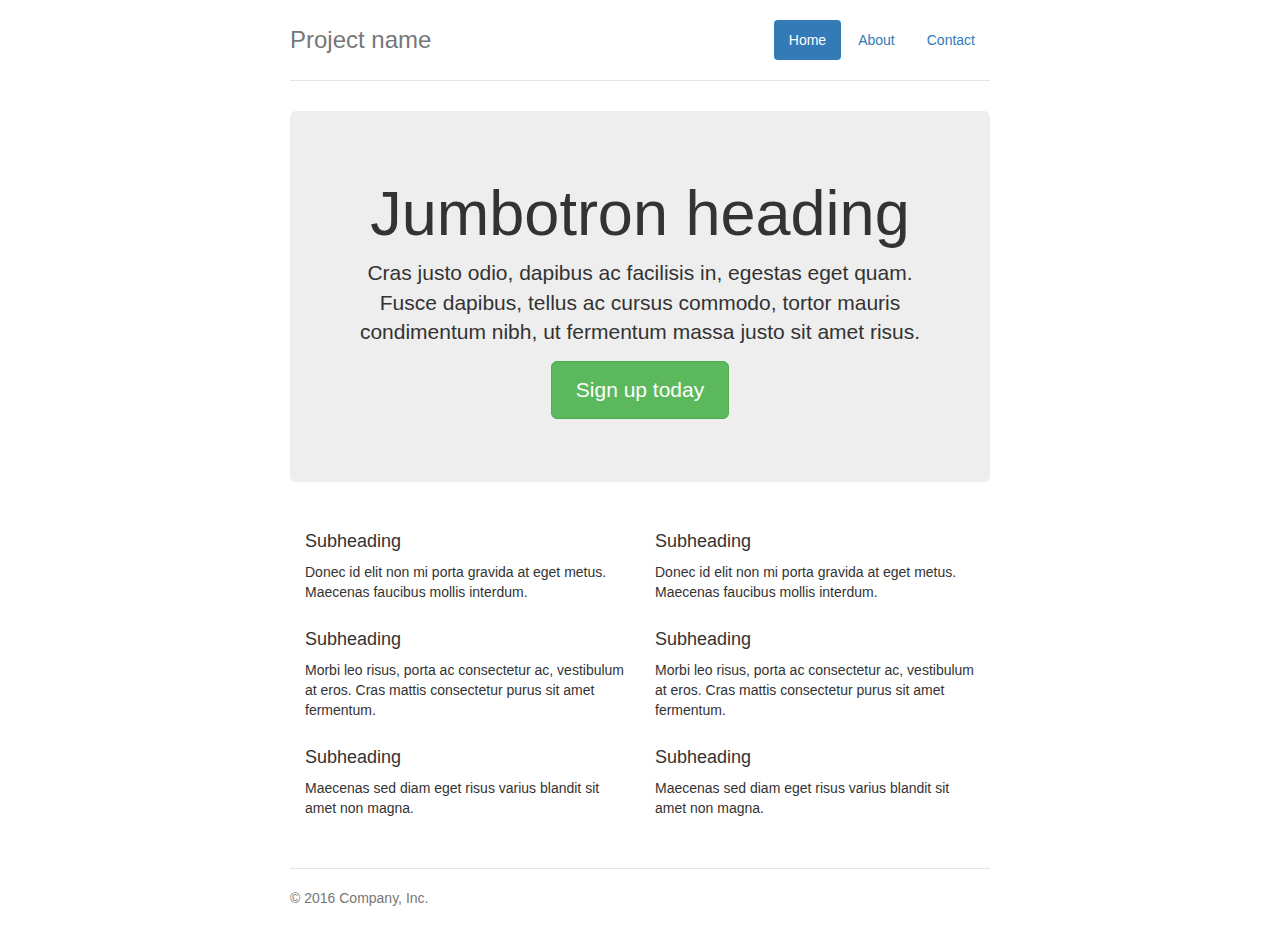
<file: src/main/webapp/resources/bootstrap/docs/examples/jumbotron-narrow/index.html>
<!DOCTYPE html>
<html lang="en">
  <head>
    <meta charset="utf-8">
    <meta http-equiv="X-UA-Compatible" content="IE=edge">
    <meta name="viewport" content="width=device-width, initial-scale=1">
    <!-- The above 3 meta tags *must* come first in the head; any other head content must come *after* these tags -->
    <meta name="description" content="">
    <meta name="author" content="">
    <link rel="icon" href="../../favicon.ico">

    <title>Narrow Jumbotron Template for Bootstrap</title>

    <!-- Bootstrap core CSS -->
    <link href="../../dist/css/bootstrap.min.css" rel="stylesheet">

    <!-- IE10 viewport hack for Surface/desktop Windows 8 bug -->
    <link href="../../assets/css/ie10-viewport-bug-workaround.css" rel="stylesheet">

    <!-- Custom styles for this template -->
    <link href="jumbotron-narrow.css" rel="stylesheet">

    <!-- Just for debugging purposes. Don't actually copy these 2 lines! -->
    <!--[if lt IE 9]><script src="../../assets/js/ie8-responsive-file-warning.js"></script><![endif]-->
    <script src="../../assets/js/ie-emulation-modes-warning.js"></script>

    <!-- HTML5 shim and Respond.js for IE8 support of HTML5 elements and media queries -->
    <!--[if lt IE 9]>
      <script src="https://oss.maxcdn.com/html5shiv/3.7.3/html5shiv.min.js"></script>
      <script src="https://oss.maxcdn.com/respond/1.4.2/respond.min.js"></script>
    <![endif]-->
  </head>

  <body>

    <div class="container">
      <div class="header clearfix">
        <nav>
          <ul class="nav nav-pills pull-right">
            <li role="presentation" class="active"><a href="#">Home</a></li>
            <li role="presentation"><a href="#">About</a></li>
            <li role="presentation"><a href="#">Contact</a></li>
          </ul>
        </nav>
        <h3 class="text-muted">Project name</h3>
      </div>

      <div class="jumbotron">
        <h1>Jumbotron heading</h1>
        <p class="lead">Cras justo odio, dapibus ac facilisis in, egestas eget quam. Fusce dapibus, tellus ac cursus commodo, tortor mauris condimentum nibh, ut fermentum massa justo sit amet risus.</p>
        <p><a class="btn btn-lg btn-success" href="#" role="button">Sign up today</a></p>
      </div>

      <div class="row marketing">
        <div class="col-lg-6">
          <h4>Subheading</h4>
          <p>Donec id elit non mi porta gravida at eget metus. Maecenas faucibus mollis interdum.</p>

          <h4>Subheading</h4>
          <p>Morbi leo risus, porta ac consectetur ac, vestibulum at eros. Cras mattis consectetur purus sit amet fermentum.</p>

          <h4>Subheading</h4>
          <p>Maecenas sed diam eget risus varius blandit sit amet non magna.</p>
        </div>

        <div class="col-lg-6">
          <h4>Subheading</h4>
          <p>Donec id elit non mi porta gravida at eget metus. Maecenas faucibus mollis interdum.</p>

          <h4>Subheading</h4>
          <p>Morbi leo risus, porta ac consectetur ac, vestibulum at eros. Cras mattis consectetur purus sit amet fermentum.</p>

          <h4>Subheading</h4>
          <p>Maecenas sed diam eget risus varius blandit sit amet non magna.</p>
        </div>
      </div>

      <footer class="footer">
        <p>&copy; 2016 Company, Inc.</p>
      </footer>

    </div> <!-- /container -->


    <!-- IE10 viewport hack for Surface/desktop Windows 8 bug -->
    <script src="../../assets/js/ie10-viewport-bug-workaround.js"></script>
  </body>
</html>
</file>
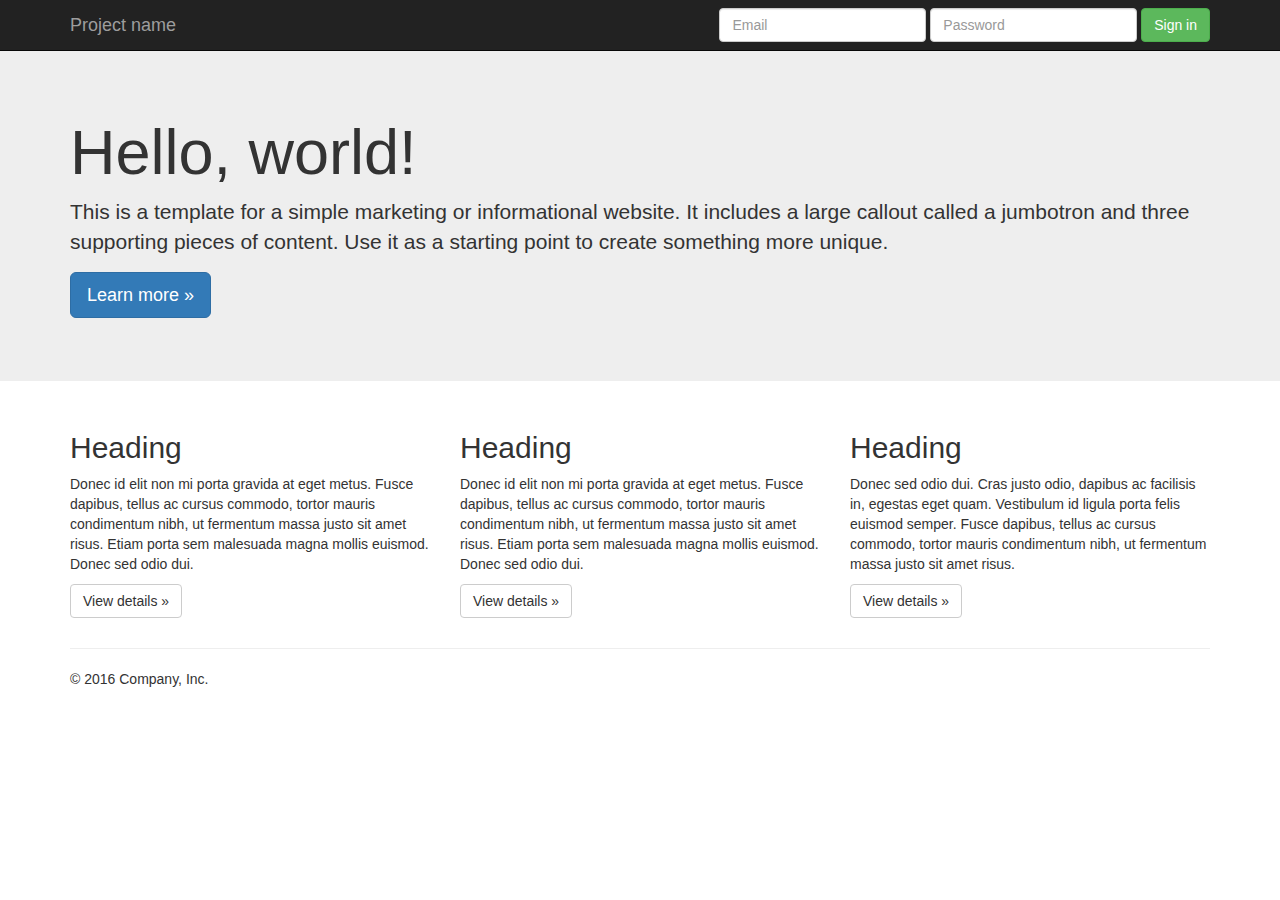
<file: src/main/webapp/resources/bootstrap/docs/examples/jumbotron/index.html>
<!DOCTYPE html>
<html lang="en">
  <head>
    <meta charset="utf-8">
    <meta http-equiv="X-UA-Compatible" content="IE=edge">
    <meta name="viewport" content="width=device-width, initial-scale=1">
    <!-- The above 3 meta tags *must* come first in the head; any other head content must come *after* these tags -->
    <meta name="description" content="">
    <meta name="author" content="">
    <link rel="icon" href="../../favicon.ico">

    <title>Jumbotron Template for Bootstrap</title>

    <!-- Bootstrap core CSS -->
    <link href="../../dist/css/bootstrap.min.css" rel="stylesheet">

    <!-- IE10 viewport hack for Surface/desktop Windows 8 bug -->
    <link href="../../assets/css/ie10-viewport-bug-workaround.css" rel="stylesheet">

    <!-- Custom styles for this template -->
    <link href="jumbotron.css" rel="stylesheet">

    <!-- Just for debugging purposes. Don't actually copy these 2 lines! -->
    <!--[if lt IE 9]><script src="../../assets/js/ie8-responsive-file-warning.js"></script><![endif]-->
    <script src="../../assets/js/ie-emulation-modes-warning.js"></script>

    <!-- HTML5 shim and Respond.js for IE8 support of HTML5 elements and media queries -->
    <!--[if lt IE 9]>
      <script src="https://oss.maxcdn.com/html5shiv/3.7.3/html5shiv.min.js"></script>
      <script src="https://oss.maxcdn.com/respond/1.4.2/respond.min.js"></script>
    <![endif]-->
  </head>

  <body>

    <nav class="navbar navbar-inverse navbar-fixed-top">
      <div class="container">
        <div class="navbar-header">
          <button type="button" class="navbar-toggle collapsed" data-toggle="collapse" data-target="#navbar" aria-expanded="false" aria-controls="navbar">
            <span class="sr-only">Toggle navigation</span>
            <span class="icon-bar"></span>
            <span class="icon-bar"></span>
            <span class="icon-bar"></span>
          </button>
          <a class="navbar-brand" href="#">Project name</a>
        </div>
        <div id="navbar" class="navbar-collapse collapse">
          <form class="navbar-form navbar-right">
            <div class="form-group">
              <input type="text" placeholder="Email" class="form-control">
            </div>
            <div class="form-group">
              <input type="password" placeholder="Password" class="form-control">
            </div>
            <button type="submit" class="btn btn-success">Sign in</button>
          </form>
        </div><!--/.navbar-collapse -->
      </div>
    </nav>

    <!-- Main jumbotron for a primary marketing message or call to action -->
    <div class="jumbotron">
      <div class="container">
        <h1>Hello, world!</h1>
        <p>This is a template for a simple marketing or informational website. It includes a large callout called a jumbotron and three supporting pieces of content. Use it as a starting point to create something more unique.</p>
        <p><a class="btn btn-primary btn-lg" href="#" role="button">Learn more &raquo;</a></p>
      </div>
    </div>

    <div class="container">
      <!-- Example row of columns -->
      <div class="row">
        <div class="col-md-4">
          <h2>Heading</h2>
          <p>Donec id elit non mi porta gravida at eget metus. Fusce dapibus, tellus ac cursus commodo, tortor mauris condimentum nibh, ut fermentum massa justo sit amet risus. Etiam porta sem malesuada magna mollis euismod. Donec sed odio dui. </p>
          <p><a class="btn btn-default" href="#" role="button">View details &raquo;</a></p>
        </div>
        <div class="col-md-4">
          <h2>Heading</h2>
          <p>Donec id elit non mi porta gravida at eget metus. Fusce dapibus, tellus ac cursus commodo, tortor mauris condimentum nibh, ut fermentum massa justo sit amet risus. Etiam porta sem malesuada magna mollis euismod. Donec sed odio dui. </p>
          <p><a class="btn btn-default" href="#" role="button">View details &raquo;</a></p>
       </div>
        <div class="col-md-4">
          <h2>Heading</h2>
          <p>Donec sed odio dui. Cras justo odio, dapibus ac facilisis in, egestas eget quam. Vestibulum id ligula porta felis euismod semper. Fusce dapibus, tellus ac cursus commodo, tortor mauris condimentum nibh, ut fermentum massa justo sit amet risus.</p>
          <p><a class="btn btn-default" href="#" role="button">View details &raquo;</a></p>
        </div>
      </div>

      <hr>

      <footer>
        <p>&copy; 2016 Company, Inc.</p>
      </footer>
    </div> <!-- /container -->


    <!-- Bootstrap core JavaScript
    ================================================== -->
    <!-- Placed at the end of the document so the pages load faster -->
    <script src="https://ajax.googleapis.com/ajax/libs/jquery/1.12.4/jquery.min.js"></script>
    <script>window.jQuery || document.write('<script src="../../assets/js/vendor/jquery.min.js"><\/script>')</script>
    <script src="../../dist/js/bootstrap.min.js"></script>
    <!-- IE10 viewport hack for Surface/desktop Windows 8 bug -->
    <script src="../../assets/js/ie10-viewport-bug-workaround.js"></script>
  </body>
</html>
</file>
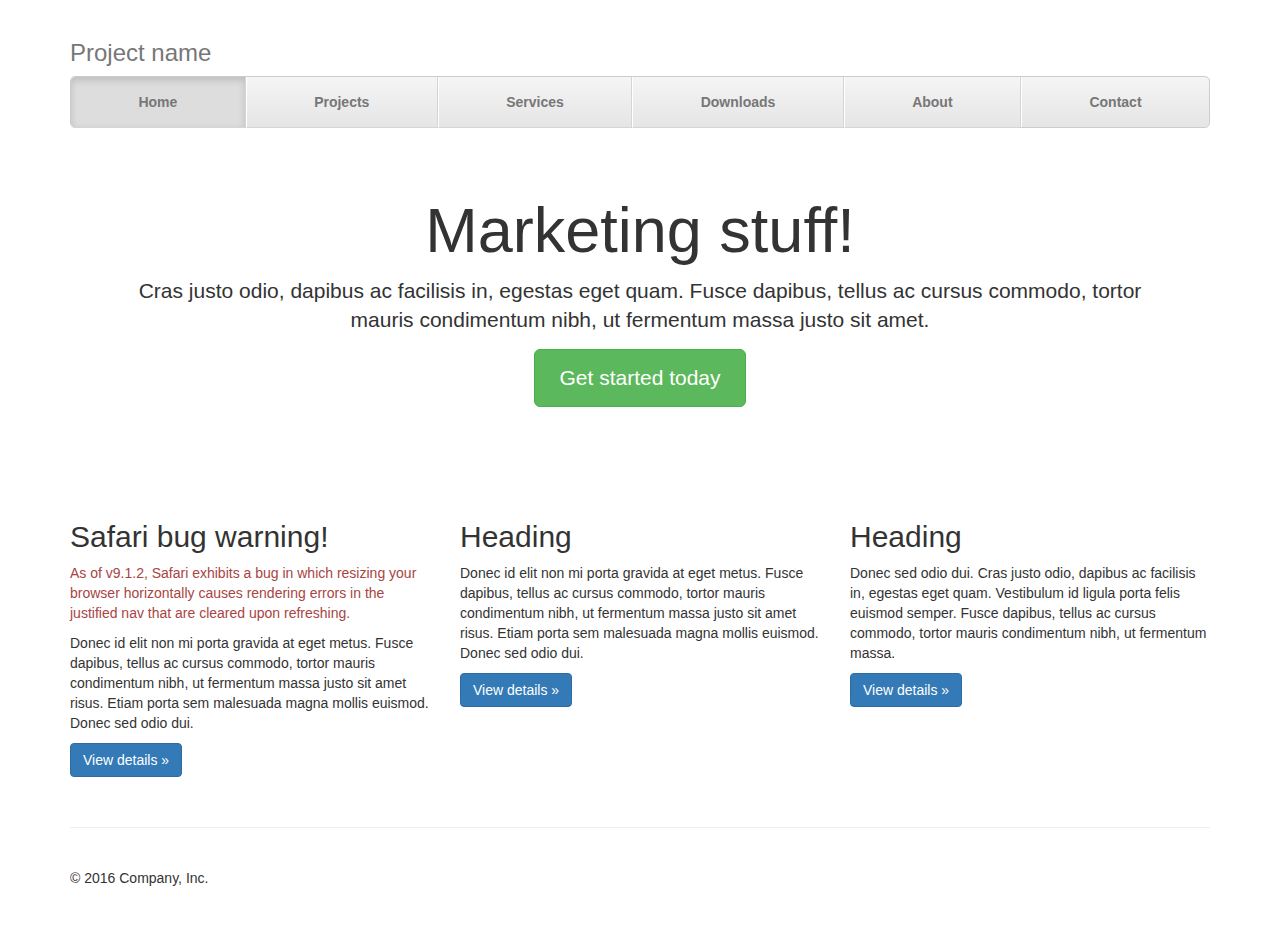
<file: src/main/webapp/resources/bootstrap/docs/examples/justified-nav/index.html>
<!DOCTYPE html>
<html lang="en">
  <head>
    <meta charset="utf-8">
    <meta http-equiv="X-UA-Compatible" content="IE=edge">
    <meta name="viewport" content="width=device-width, initial-scale=1">
    <!-- The above 3 meta tags *must* come first in the head; any other head content must come *after* these tags -->
    <meta name="description" content="">
    <meta name="author" content="">
    <link rel="icon" href="../../favicon.ico">

    <title>Justified Nav Template for Bootstrap</title>

    <!-- Bootstrap core CSS -->
    <link href="../../dist/css/bootstrap.min.css" rel="stylesheet">

    <!-- IE10 viewport hack for Surface/desktop Windows 8 bug -->
    <link href="../../assets/css/ie10-viewport-bug-workaround.css" rel="stylesheet">

    <!-- Custom styles for this template -->
    <link href="justified-nav.css" rel="stylesheet">

    <!-- Just for debugging purposes. Don't actually copy these 2 lines! -->
    <!--[if lt IE 9]><script src="../../assets/js/ie8-responsive-file-warning.js"></script><![endif]-->
    <script src="../../assets/js/ie-emulation-modes-warning.js"></script>

    <!-- HTML5 shim and Respond.js for IE8 support of HTML5 elements and media queries -->
    <!--[if lt IE 9]>
      <script src="https://oss.maxcdn.com/html5shiv/3.7.3/html5shiv.min.js"></script>
      <script src="https://oss.maxcdn.com/respond/1.4.2/respond.min.js"></script>
    <![endif]-->
  </head>

  <body>

    <div class="container">

      <!-- The justified navigation menu is meant for single line per list item.
           Multiple lines will require custom code not provided by Bootstrap. -->
      <div class="masthead">
        <h3 class="text-muted">Project name</h3>
        <nav>
          <ul class="nav nav-justified">
            <li class="active"><a href="#">Home</a></li>
            <li><a href="#">Projects</a></li>
            <li><a href="#">Services</a></li>
            <li><a href="#">Downloads</a></li>
            <li><a href="#">About</a></li>
            <li><a href="#">Contact</a></li>
          </ul>
        </nav>
      </div>

      <!-- Jumbotron -->
      <div class="jumbotron">
        <h1>Marketing stuff!</h1>
        <p class="lead">Cras justo odio, dapibus ac facilisis in, egestas eget quam. Fusce dapibus, tellus ac cursus commodo, tortor mauris condimentum nibh, ut fermentum massa justo sit amet.</p>
        <p><a class="btn btn-lg btn-success" href="#" role="button">Get started today</a></p>
      </div>

      <!-- Example row of columns -->
      <div class="row">
        <div class="col-lg-4">
          <h2>Safari bug warning!</h2>
          <p class="text-danger">As of v9.1.2, Safari exhibits a bug in which resizing your browser horizontally causes rendering errors in the justified nav that are cleared upon refreshing.</p>
          <p>Donec id elit non mi porta gravida at eget metus. Fusce dapibus, tellus ac cursus commodo, tortor mauris condimentum nibh, ut fermentum massa justo sit amet risus. Etiam porta sem malesuada magna mollis euismod. Donec sed odio dui. </p>
          <p><a class="btn btn-primary" href="#" role="button">View details &raquo;</a></p>
        </div>
        <div class="col-lg-4">
          <h2>Heading</h2>
          <p>Donec id elit non mi porta gravida at eget metus. Fusce dapibus, tellus ac cursus commodo, tortor mauris condimentum nibh, ut fermentum massa justo sit amet risus. Etiam porta sem malesuada magna mollis euismod. Donec sed odio dui. </p>
          <p><a class="btn btn-primary" href="#" role="button">View details &raquo;</a></p>
       </div>
        <div class="col-lg-4">
          <h2>Heading</h2>
          <p>Donec sed odio dui. Cras justo odio, dapibus ac facilisis in, egestas eget quam. Vestibulum id ligula porta felis euismod semper. Fusce dapibus, tellus ac cursus commodo, tortor mauris condimentum nibh, ut fermentum massa.</p>
          <p><a class="btn btn-primary" href="#" role="button">View details &raquo;</a></p>
        </div>
      </div>

      <!-- Site footer -->
      <footer class="footer">
        <p>&copy; 2016 Company, Inc.</p>
      </footer>

    </div> <!-- /container -->


    <!-- IE10 viewport hack for Surface/desktop Windows 8 bug -->
    <script src="../../assets/js/ie10-viewport-bug-workaround.js"></script>
  </body>
</html>
</file>
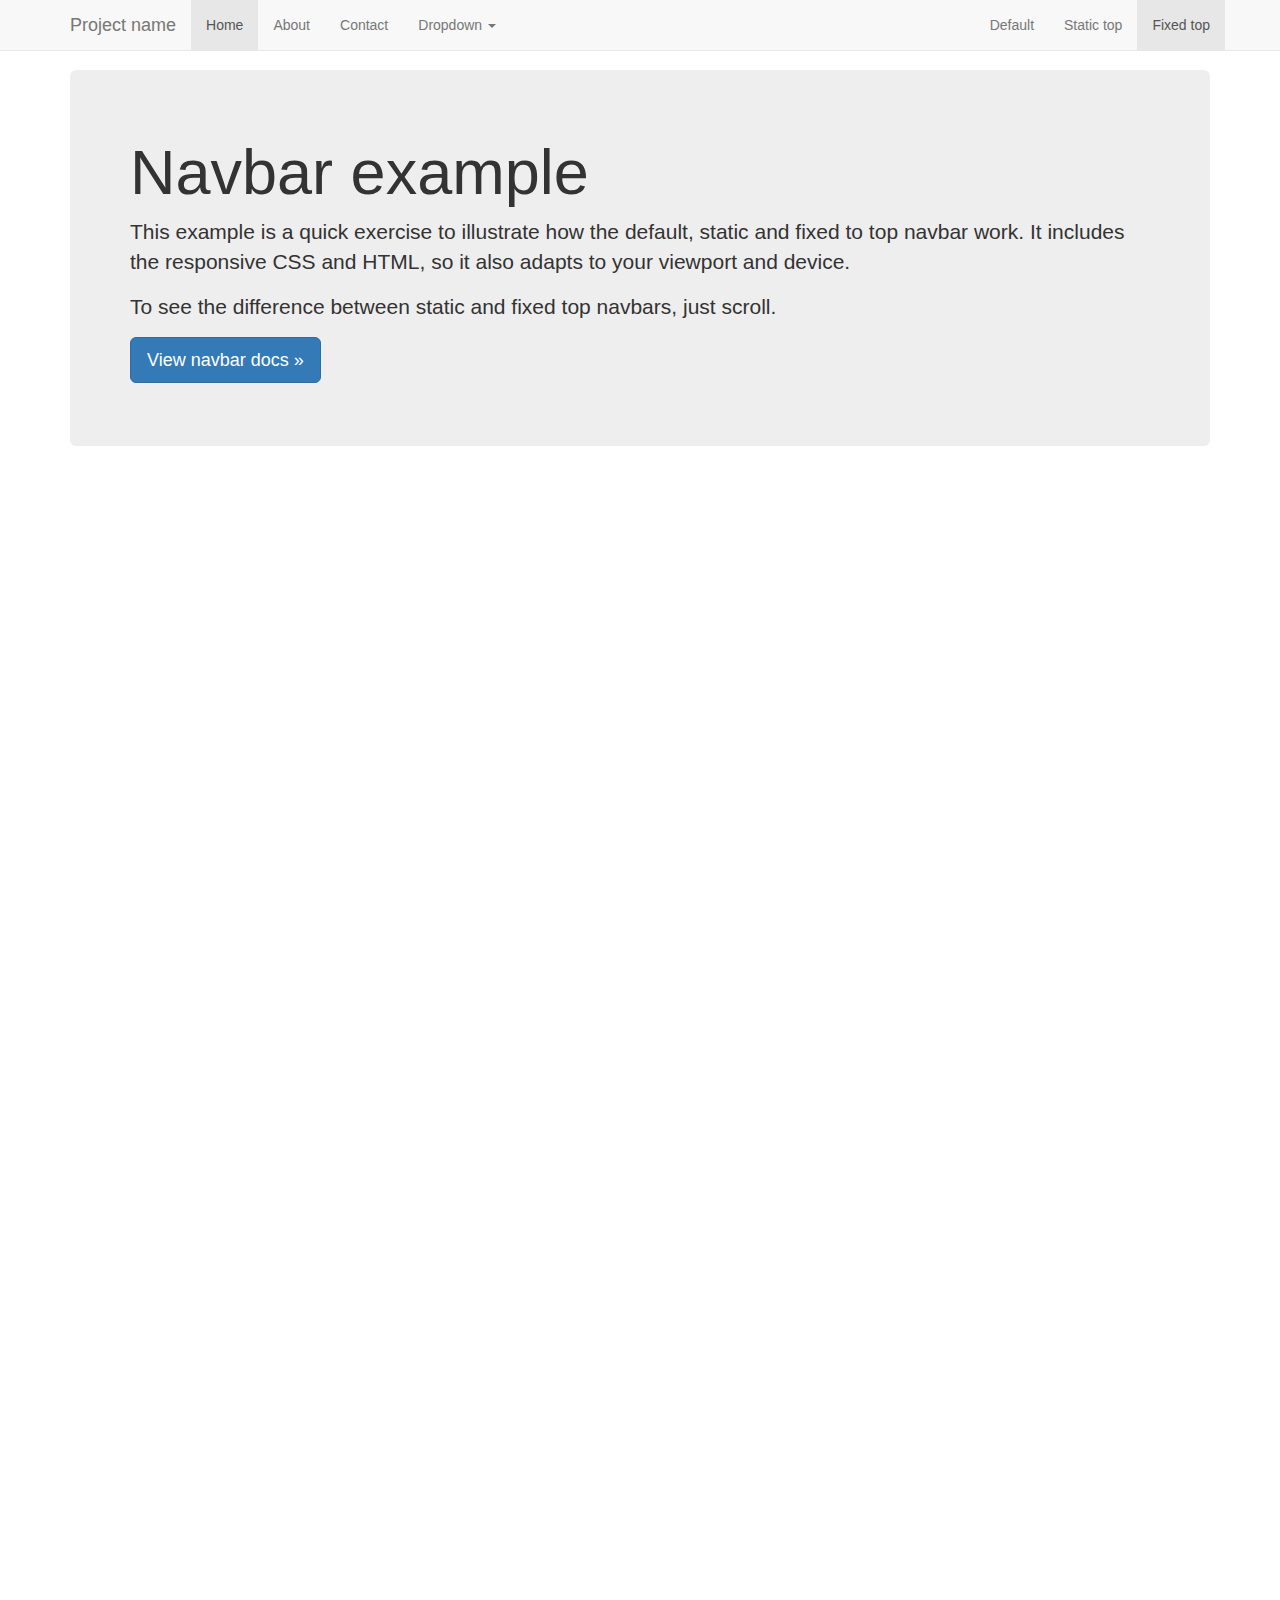
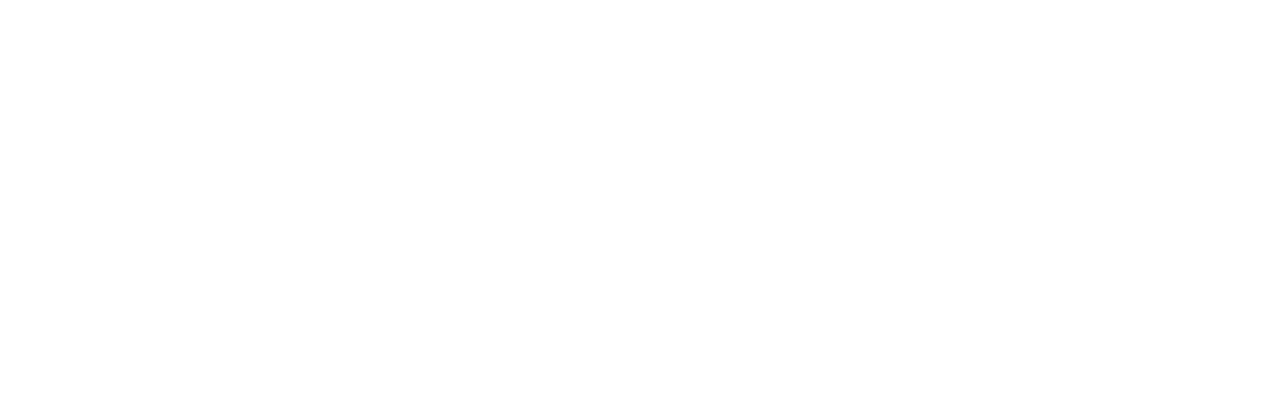
<file: src/main/webapp/resources/bootstrap/docs/examples/navbar-fixed-top/index.html>
<!DOCTYPE html>
<html lang="en">
  <head>
    <meta charset="utf-8">
    <meta http-equiv="X-UA-Compatible" content="IE=edge">
    <meta name="viewport" content="width=device-width, initial-scale=1">
    <!-- The above 3 meta tags *must* come first in the head; any other head content must come *after* these tags -->
    <meta name="description" content="">
    <meta name="author" content="">
    <link rel="icon" href="../../favicon.ico">

    <title>Fixed Top Navbar Example for Bootstrap</title>

    <!-- Bootstrap core CSS -->
    <link href="../../dist/css/bootstrap.min.css" rel="stylesheet">

    <!-- IE10 viewport hack for Surface/desktop Windows 8 bug -->
    <link href="../../assets/css/ie10-viewport-bug-workaround.css" rel="stylesheet">

    <!-- Custom styles for this template -->
    <link href="navbar-fixed-top.css" rel="stylesheet">

    <!-- Just for debugging purposes. Don't actually copy these 2 lines! -->
    <!--[if lt IE 9]><script src="../../assets/js/ie8-responsive-file-warning.js"></script><![endif]-->
    <script src="../../assets/js/ie-emulation-modes-warning.js"></script>

    <!-- HTML5 shim and Respond.js for IE8 support of HTML5 elements and media queries -->
    <!--[if lt IE 9]>
      <script src="https://oss.maxcdn.com/html5shiv/3.7.3/html5shiv.min.js"></script>
      <script src="https://oss.maxcdn.com/respond/1.4.2/respond.min.js"></script>
    <![endif]-->
  </head>

  <body>

    <!-- Fixed navbar -->
    <nav class="navbar navbar-default navbar-fixed-top">
      <div class="container">
        <div class="navbar-header">
          <button type="button" class="navbar-toggle collapsed" data-toggle="collapse" data-target="#navbar" aria-expanded="false" aria-controls="navbar">
            <span class="sr-only">Toggle navigation</span>
            <span class="icon-bar"></span>
            <span class="icon-bar"></span>
            <span class="icon-bar"></span>
          </button>
          <a class="navbar-brand" href="#">Project name</a>
        </div>
        <div id="navbar" class="navbar-collapse collapse">
          <ul class="nav navbar-nav">
            <li class="active"><a href="#">Home</a></li>
            <li><a href="#about">About</a></li>
            <li><a href="#contact">Contact</a></li>
            <li class="dropdown">
              <a href="#" class="dropdown-toggle" data-toggle="dropdown" role="button" aria-haspopup="true" aria-expanded="false">Dropdown <span class="caret"></span></a>
              <ul class="dropdown-menu">
                <li><a href="#">Action</a></li>
                <li><a href="#">Another action</a></li>
                <li><a href="#">Something else here</a></li>
                <li role="separator" class="divider"></li>
                <li class="dropdown-header">Nav header</li>
                <li><a href="#">Separated link</a></li>
                <li><a href="#">One more separated link</a></li>
              </ul>
            </li>
          </ul>
          <ul class="nav navbar-nav navbar-right">
            <li><a href="../navbar/">Default</a></li>
            <li><a href="../navbar-static-top/">Static top</a></li>
            <li class="active"><a href="./">Fixed top <span class="sr-only">(current)</span></a></li>
          </ul>
        </div><!--/.nav-collapse -->
      </div>
    </nav>

    <div class="container">

      <!-- Main component for a primary marketing message or call to action -->
      <div class="jumbotron">
        <h1>Navbar example</h1>
        <p>This example is a quick exercise to illustrate how the default, static and fixed to top navbar work. It includes the responsive CSS and HTML, so it also adapts to your viewport and device.</p>
        <p>To see the difference between static and fixed top navbars, just scroll.</p>
        <p>
          <a class="btn btn-lg btn-primary" href="../../components/#navbar" role="button">View navbar docs &raquo;</a>
        </p>
      </div>

    </div> <!-- /container -->


    <!-- Bootstrap core JavaScript
    ================================================== -->
    <!-- Placed at the end of the document so the pages load faster -->
    <script src="https://ajax.googleapis.com/ajax/libs/jquery/1.12.4/jquery.min.js"></script>
    <script>window.jQuery || document.write('<script src="../../assets/js/vendor/jquery.min.js"><\/script>')</script>
    <script src="../../dist/js/bootstrap.min.js"></script>
    <!-- IE10 viewport hack for Surface/desktop Windows 8 bug -->
    <script src="../../assets/js/ie10-viewport-bug-workaround.js"></script>
  </body>
</html>
</file>
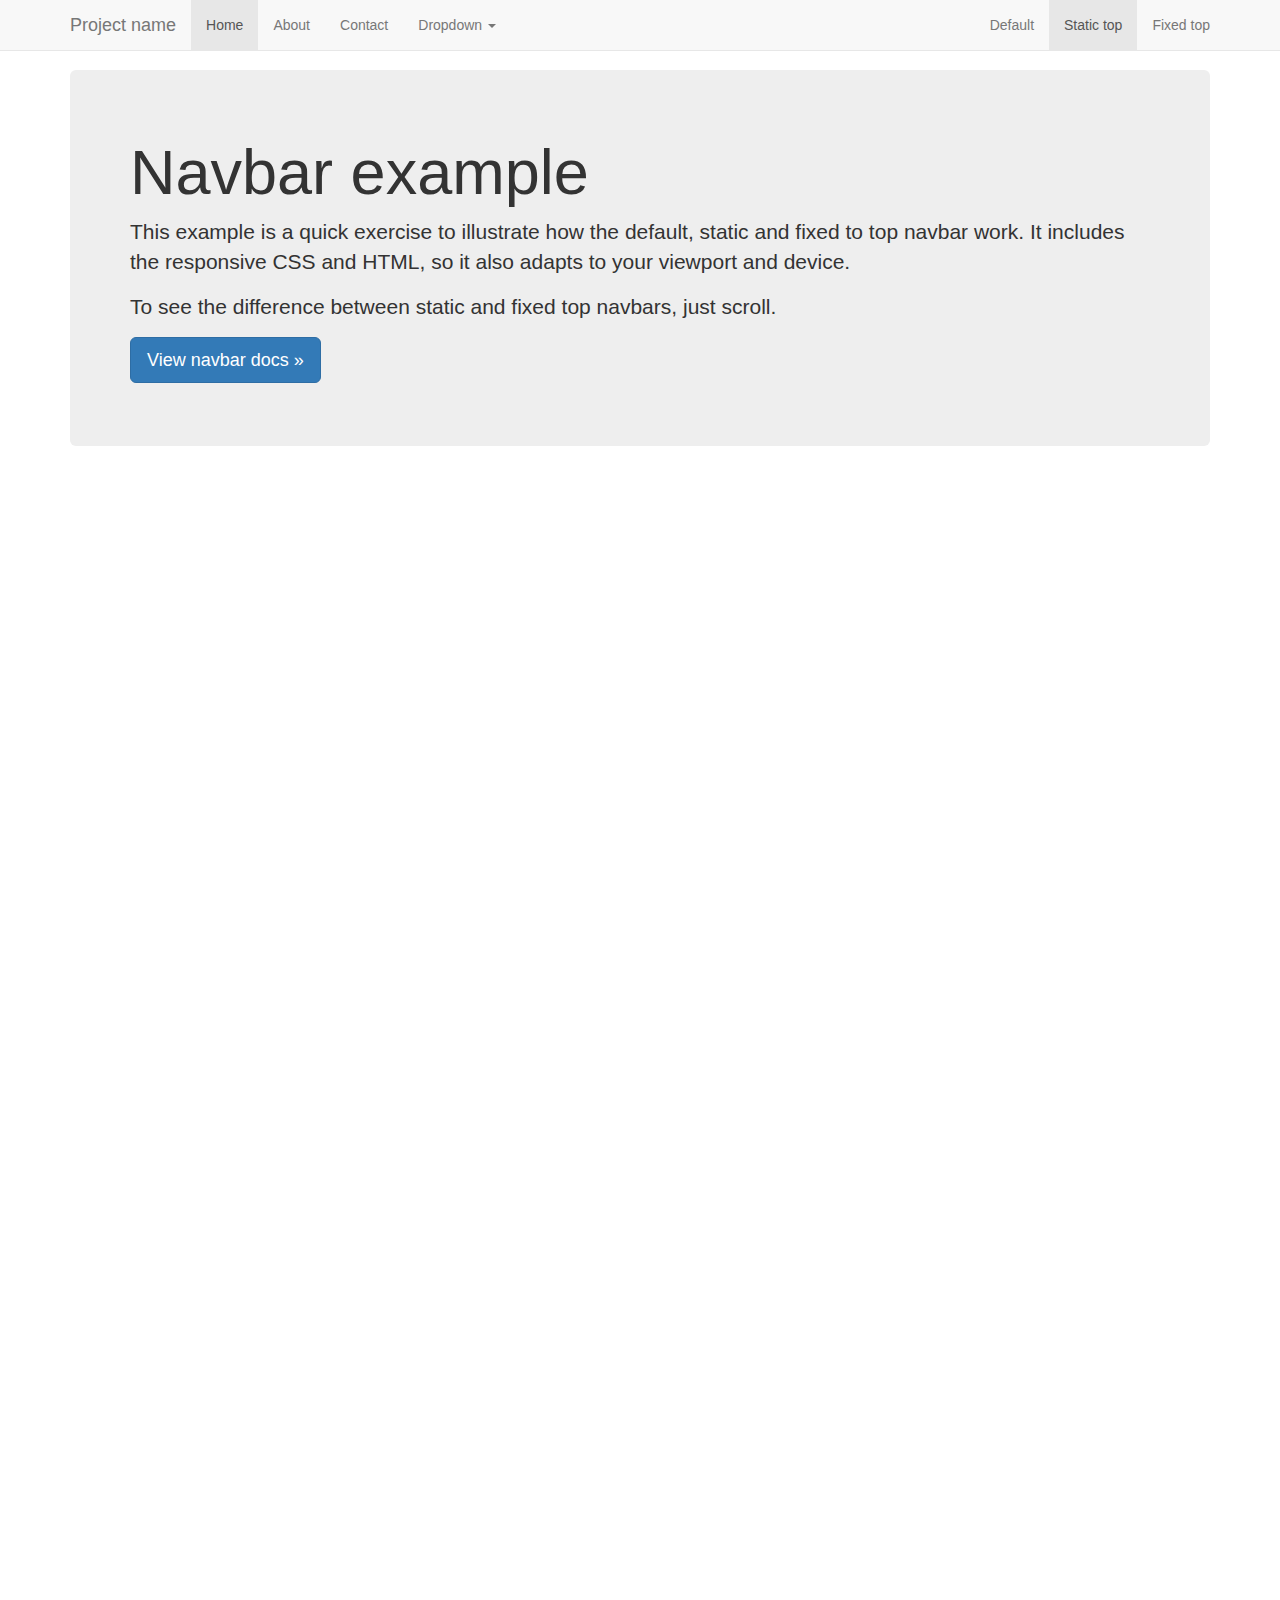
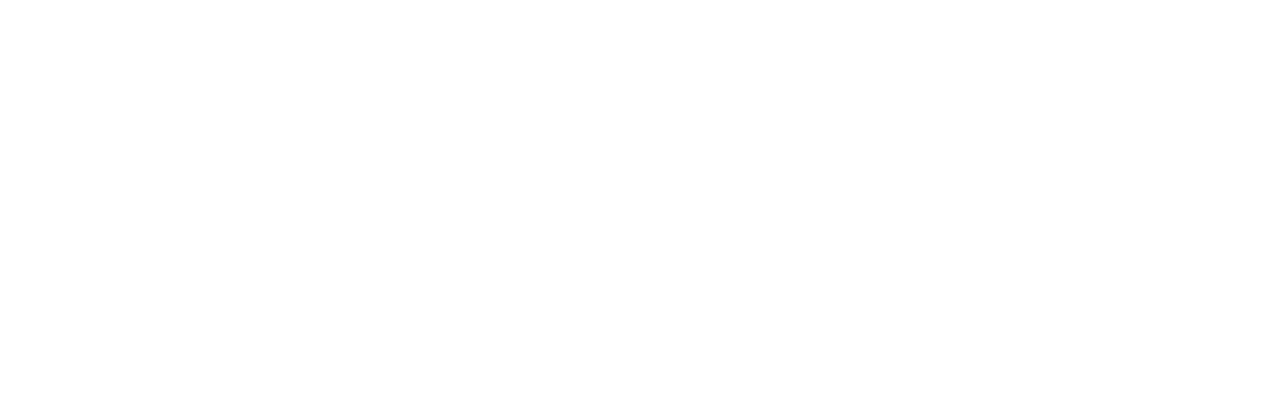
<file: src/main/webapp/resources/bootstrap/docs/examples/navbar-static-top/index.html>
<!DOCTYPE html>
<html lang="en">
  <head>
    <meta charset="utf-8">
    <meta http-equiv="X-UA-Compatible" content="IE=edge">
    <meta name="viewport" content="width=device-width, initial-scale=1">
    <!-- The above 3 meta tags *must* come first in the head; any other head content must come *after* these tags -->
    <meta name="description" content="">
    <meta name="author" content="">
    <link rel="icon" href="../../favicon.ico">

    <title>Static Top Navbar Example for Bootstrap</title>

    <!-- Bootstrap core CSS -->
    <link href="../../dist/css/bootstrap.min.css" rel="stylesheet">

    <!-- IE10 viewport hack for Surface/desktop Windows 8 bug -->
    <link href="../../assets/css/ie10-viewport-bug-workaround.css" rel="stylesheet">

    <!-- Custom styles for this template -->
    <link href="navbar-static-top.css" rel="stylesheet">

    <!-- Just for debugging purposes. Don't actually copy these 2 lines! -->
    <!--[if lt IE 9]><script src="../../assets/js/ie8-responsive-file-warning.js"></script><![endif]-->
    <script src="../../assets/js/ie-emulation-modes-warning.js"></script>

    <!-- HTML5 shim and Respond.js for IE8 support of HTML5 elements and media queries -->
    <!--[if lt IE 9]>
      <script src="https://oss.maxcdn.com/html5shiv/3.7.3/html5shiv.min.js"></script>
      <script src="https://oss.maxcdn.com/respond/1.4.2/respond.min.js"></script>
    <![endif]-->
  </head>

  <body>

    <!-- Static navbar -->
    <nav class="navbar navbar-default navbar-static-top">
      <div class="container">
        <div class="navbar-header">
          <button type="button" class="navbar-toggle collapsed" data-toggle="collapse" data-target="#navbar" aria-expanded="false" aria-controls="navbar">
            <span class="sr-only">Toggle navigation</span>
            <span class="icon-bar"></span>
            <span class="icon-bar"></span>
            <span class="icon-bar"></span>
          </button>
          <a class="navbar-brand" href="#">Project name</a>
        </div>
        <div id="navbar" class="navbar-collapse collapse">
          <ul class="nav navbar-nav">
            <li class="active"><a href="#">Home</a></li>
            <li><a href="#about">About</a></li>
            <li><a href="#contact">Contact</a></li>
            <li class="dropdown">
              <a href="#" class="dropdown-toggle" data-toggle="dropdown" role="button" aria-haspopup="true" aria-expanded="false">Dropdown <span class="caret"></span></a>
              <ul class="dropdown-menu">
                <li><a href="#">Action</a></li>
                <li><a href="#">Another action</a></li>
                <li><a href="#">Something else here</a></li>
                <li role="separator" class="divider"></li>
                <li class="dropdown-header">Nav header</li>
                <li><a href="#">Separated link</a></li>
                <li><a href="#">One more separated link</a></li>
              </ul>
            </li>
          </ul>
          <ul class="nav navbar-nav navbar-right">
            <li><a href="../navbar/">Default</a></li>
            <li class="active"><a href="./">Static top <span class="sr-only">(current)</span></a></li>
            <li><a href="../navbar-fixed-top/">Fixed top</a></li>
          </ul>
        </div><!--/.nav-collapse -->
      </div>
    </nav>


    <div class="container">

      <!-- Main component for a primary marketing message or call to action -->
      <div class="jumbotron">
        <h1>Navbar example</h1>
        <p>This example is a quick exercise to illustrate how the default, static and fixed to top navbar work. It includes the responsive CSS and HTML, so it also adapts to your viewport and device.</p>
        <p>To see the difference between static and fixed top navbars, just scroll.</p>
        <p>
          <a class="btn btn-lg btn-primary" href="../../components/#navbar" role="button">View navbar docs &raquo;</a>
        </p>
      </div>

    </div> <!-- /container -->


    <!-- Bootstrap core JavaScript
    ================================================== -->
    <!-- Placed at the end of the document so the pages load faster -->
    <script src="https://ajax.googleapis.com/ajax/libs/jquery/1.12.4/jquery.min.js"></script>
    <script>window.jQuery || document.write('<script src="../../assets/js/vendor/jquery.min.js"><\/script>')</script>
    <script src="../../dist/js/bootstrap.min.js"></script>
    <!-- IE10 viewport hack for Surface/desktop Windows 8 bug -->
    <script src="../../assets/js/ie10-viewport-bug-workaround.js"></script>
  </body>
</html>
</file>
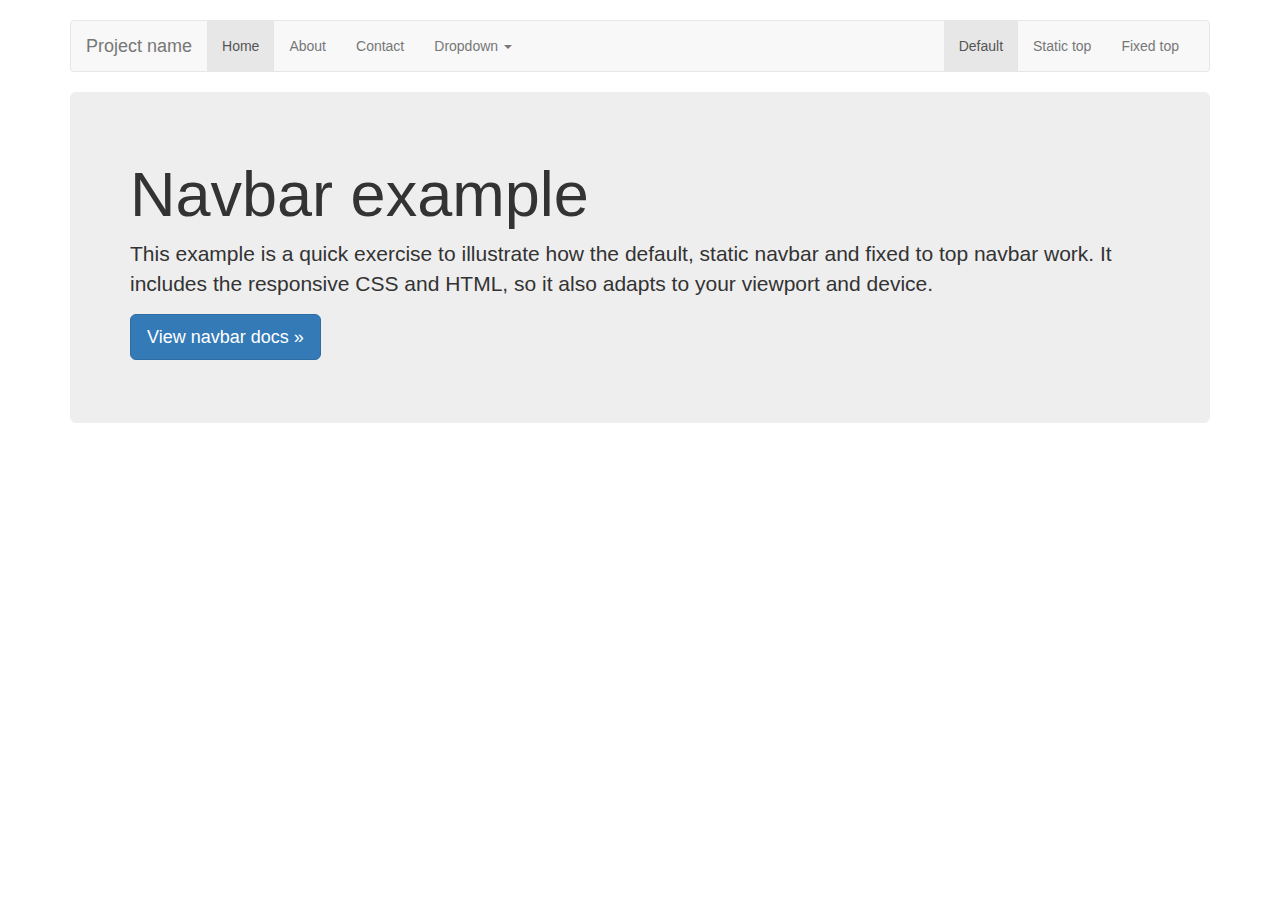
<file: src/main/webapp/resources/bootstrap/docs/examples/navbar/index.html>
<!DOCTYPE html>
<html lang="en">
  <head>
    <meta charset="utf-8">
    <meta http-equiv="X-UA-Compatible" content="IE=edge">
    <meta name="viewport" content="width=device-width, initial-scale=1">
    <!-- The above 3 meta tags *must* come first in the head; any other head content must come *after* these tags -->
    <meta name="description" content="">
    <meta name="author" content="">
    <link rel="icon" href="../../favicon.ico">

    <title>Navbar Template for Bootstrap</title>

    <!-- Bootstrap core CSS -->
    <link href="../../dist/css/bootstrap.min.css" rel="stylesheet">

    <!-- IE10 viewport hack for Surface/desktop Windows 8 bug -->
    <link href="../../assets/css/ie10-viewport-bug-workaround.css" rel="stylesheet">

    <!-- Custom styles for this template -->
    <link href="navbar.css" rel="stylesheet">

    <!-- Just for debugging purposes. Don't actually copy these 2 lines! -->
    <!--[if lt IE 9]><script src="../../assets/js/ie8-responsive-file-warning.js"></script><![endif]-->
    <script src="../../assets/js/ie-emulation-modes-warning.js"></script>

    <!-- HTML5 shim and Respond.js for IE8 support of HTML5 elements and media queries -->
    <!--[if lt IE 9]>
      <script src="https://oss.maxcdn.com/html5shiv/3.7.3/html5shiv.min.js"></script>
      <script src="https://oss.maxcdn.com/respond/1.4.2/respond.min.js"></script>
    <![endif]-->
  </head>

  <body>

    <div class="container">

      <!-- Static navbar -->
      <nav class="navbar navbar-default">
        <div class="container-fluid">
          <div class="navbar-header">
            <button type="button" class="navbar-toggle collapsed" data-toggle="collapse" data-target="#navbar" aria-expanded="false" aria-controls="navbar">
              <span class="sr-only">Toggle navigation</span>
              <span class="icon-bar"></span>
              <span class="icon-bar"></span>
              <span class="icon-bar"></span>
            </button>
            <a class="navbar-brand" href="#">Project name</a>
          </div>
          <div id="navbar" class="navbar-collapse collapse">
            <ul class="nav navbar-nav">
              <li class="active"><a href="#">Home</a></li>
              <li><a href="#">About</a></li>
              <li><a href="#">Contact</a></li>
              <li class="dropdown">
                <a href="#" class="dropdown-toggle" data-toggle="dropdown" role="button" aria-haspopup="true" aria-expanded="false">Dropdown <span class="caret"></span></a>
                <ul class="dropdown-menu">
                  <li><a href="#">Action</a></li>
                  <li><a href="#">Another action</a></li>
                  <li><a href="#">Something else here</a></li>
                  <li role="separator" class="divider"></li>
                  <li class="dropdown-header">Nav header</li>
                  <li><a href="#">Separated link</a></li>
                  <li><a href="#">One more separated link</a></li>
                </ul>
              </li>
            </ul>
            <ul class="nav navbar-nav navbar-right">
              <li class="active"><a href="./">Default <span class="sr-only">(current)</span></a></li>
              <li><a href="../navbar-static-top/">Static top</a></li>
              <li><a href="../navbar-fixed-top/">Fixed top</a></li>
            </ul>
          </div><!--/.nav-collapse -->
        </div><!--/.container-fluid -->
      </nav>

      <!-- Main component for a primary marketing message or call to action -->
      <div class="jumbotron">
        <h1>Navbar example</h1>
        <p>This example is a quick exercise to illustrate how the default, static navbar and fixed to top navbar work. It includes the responsive CSS and HTML, so it also adapts to your viewport and device.</p>
        <p>
          <a class="btn btn-lg btn-primary" href="../../components/#navbar" role="button">View navbar docs &raquo;</a>
        </p>
      </div>

    </div> <!-- /container -->


    <!-- Bootstrap core JavaScript
    ================================================== -->
    <!-- Placed at the end of the document so the pages load faster -->
    <script src="https://ajax.googleapis.com/ajax/libs/jquery/1.12.4/jquery.min.js"></script>
    <script>window.jQuery || document.write('<script src="../../assets/js/vendor/jquery.min.js"><\/script>')</script>
    <script src="../../dist/js/bootstrap.min.js"></script>
    <!-- IE10 viewport hack for Surface/desktop Windows 8 bug -->
    <script src="../../assets/js/ie10-viewport-bug-workaround.js"></script>
  </body>
</html>
</file>
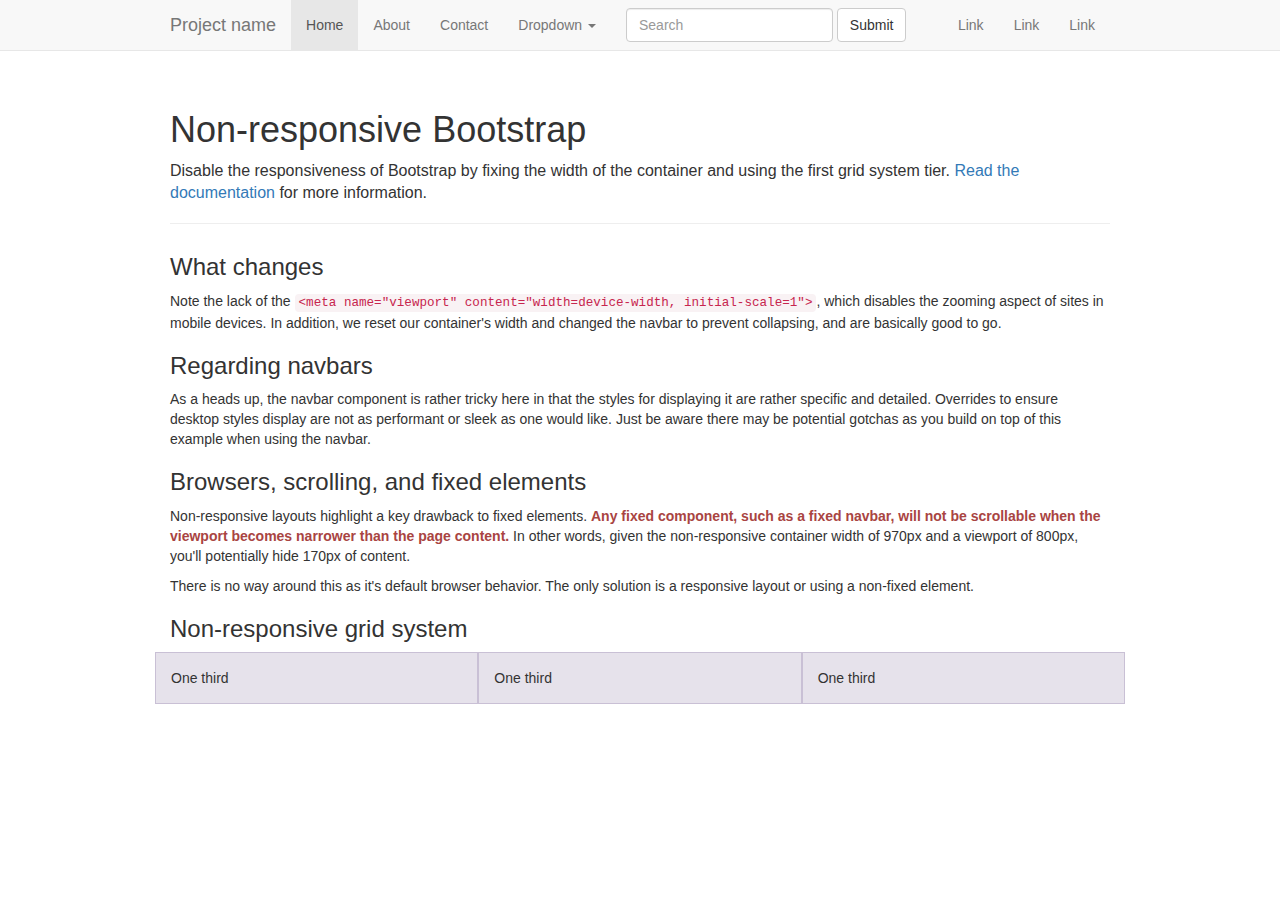
<file: src/main/webapp/resources/bootstrap/docs/examples/non-responsive/index.html>
<!DOCTYPE html>
<html lang="en">
  <head>
    <meta charset="utf-8">
    <meta http-equiv="X-UA-Compatible" content="IE=edge">
    <!-- The above 2 meta tags *must* come first in the head; any other head content must come *after* these tags -->
    <meta name="description" content="">
    <meta name="author" content="">

    <!-- Note there is no responsive meta tag here -->

    <link rel="icon" href="../../favicon.ico">

    <title>Non-responsive Template for Bootstrap</title>

    <!-- Bootstrap core CSS -->
    <link href="../../dist/css/bootstrap.min.css" rel="stylesheet">

    <!-- IE10 viewport hack for Surface/desktop Windows 8 bug -->
    <link href="../../assets/css/ie10-viewport-bug-workaround.css" rel="stylesheet">

    <!-- Custom styles for this template -->
    <link href="non-responsive.css" rel="stylesheet">

    <!-- Just for debugging purposes. Don't actually copy these 2 lines! -->
    <!--[if lt IE 9]><script src="../../assets/js/ie8-responsive-file-warning.js"></script><![endif]-->
    <script src="../../assets/js/ie-emulation-modes-warning.js"></script>

    <!-- HTML5 shim and Respond.js for IE8 support of HTML5 elements and media queries -->
    <!--[if lt IE 9]>
      <script src="https://oss.maxcdn.com/html5shiv/3.7.3/html5shiv.min.js"></script>
      <script src="https://oss.maxcdn.com/respond/1.4.2/respond.min.js"></script>
    <![endif]-->
  </head>

  <body>

    <!-- Fixed navbar -->
    <nav class="navbar navbar-default navbar-fixed-top">
      <div class="container">
        <div class="navbar-header">
          <!-- The mobile navbar-toggle button can be safely removed since you do not need it in a non-responsive implementation -->
          <a class="navbar-brand" href="#">Project name</a>
        </div>
        <!-- Note that the .navbar-collapse and .collapse classes have been removed from the #navbar -->
        <div id="navbar">
          <ul class="nav navbar-nav">
            <li class="active"><a href="#">Home</a></li>
            <li><a href="#about">About</a></li>
            <li><a href="#contact">Contact</a></li>
            <li class="dropdown">
              <a href="#" class="dropdown-toggle" data-toggle="dropdown" role="button" aria-haspopup="true" aria-expanded="false">Dropdown <span class="caret"></span></a>
              <ul class="dropdown-menu">
                <li><a href="#">Action</a></li>
                <li><a href="#">Another action</a></li>
                <li><a href="#">Something else here</a></li>
                <li role="separator" class="divider"></li>
                <li class="dropdown-header">Nav header</li>
                <li><a href="#">Separated link</a></li>
                <li><a href="#">One more separated link</a></li>
              </ul>
            </li>
          </ul>
          <form class="navbar-form navbar-left">
            <div class="form-group">
              <input type="text" class="form-control" placeholder="Search">
            </div>
            <button type="submit" class="btn btn-default">Submit</button>
          </form>
          <ul class="nav navbar-nav navbar-right">
            <li><a href="#">Link</a></li>
            <li><a href="#">Link</a></li>
            <li><a href="#">Link</a></li>
          </ul>
        </div><!--/.nav-collapse -->
      </div>
    </nav>

    <div class="container">

      <div class="page-header">
        <h1>Non-responsive Bootstrap</h1>
        <p class="lead">Disable the responsiveness of Bootstrap by fixing the width of the container and using the first grid system tier. <a href="http://getbootstrap.com/getting-started/#disable-responsive">Read the documentation</a> for more information.</p>
      </div>

      <h3>What changes</h3>
      <p>Note the lack of the <code>&lt;meta name="viewport" content="width=device-width, initial-scale=1"&gt;</code>, which disables the zooming aspect of sites in mobile devices. In addition, we reset our container's width and changed the navbar to prevent collapsing, and are basically good to go.</p>

      <h3>Regarding navbars</h3>
      <p>As a heads up, the navbar component is rather tricky here in that the styles for displaying it are rather specific and detailed. Overrides to ensure desktop styles display are not as performant or sleek as one would like. Just be aware there may be potential gotchas as you build on top of this example when using the navbar.</p>

      <h3>Browsers, scrolling, and fixed elements</h3>
      <p>Non-responsive layouts highlight a key drawback to fixed elements. <strong class="text-danger">Any fixed component, such as a fixed navbar, will not be scrollable when the viewport becomes narrower than the page content.</strong> In other words, given the non-responsive container width of 970px and a viewport of 800px, you'll potentially hide 170px of content.</p>
      <p>There is no way around this as it's default browser behavior. The only solution is a responsive layout or using a non-fixed element.</p>

      <h3>Non-responsive grid system</h3>
      <div class="row">
        <div class="col-xs-4">One third</div>
        <div class="col-xs-4">One third</div>
        <div class="col-xs-4">One third</div>
      </div>

    </div> <!-- /container -->


    <!-- Bootstrap core JavaScript
    ================================================== -->
    <!-- Placed at the end of the document so the pages load faster -->
    <script src="https://ajax.googleapis.com/ajax/libs/jquery/1.12.4/jquery.min.js"></script>
    <script>window.jQuery || document.write('<script src="../../assets/js/vendor/jquery.min.js"><\/script>')</script>
    <script src="../../dist/js/bootstrap.min.js"></script>
    <!-- IE10 viewport hack for Surface/desktop Windows 8 bug -->
    <script src="../../assets/js/ie10-viewport-bug-workaround.js"></script>
  </body>
</html>
</file>
<file: src/main/webapp/resources/bootstrap/docs/examples/blog/blog.css>
/*
 * Globals
 */

body {
  font-family: Georgia, "Times New Roman", Times, serif;
  color: #555;
}

h1, .h1,
h2, .h2,
h3, .h3,
h4, .h4,
h5, .h5,
h6, .h6 {
  margin-top: 0;
  font-family: "Helvetica Neue", Helvetica, Arial, sans-serif;
  font-weight: normal;
  color: #333;
}


/*
 * Override Bootstrap's default container.
 */

@media (min-width: 1200px) {
  .container {
    width: 970px;
  }
}


/*
 * Masthead for nav
 */

.blog-masthead {
  background-color: #428bca;
  -webkit-box-shadow: inset 0 -2px 5px rgba(0,0,0,.1);
          box-shadow: inset 0 -2px 5px rgba(0,0,0,.1);
}

/* Nav links */
.blog-nav-item {
  position: relative;
  display: inline-block;
  padding: 10px;
  font-weight: 500;
  color: #cdddeb;
}
.blog-nav-item:hover,
.blog-nav-item:focus {
  color: #fff;
  text-decoration: none;
}

/* Active state gets a caret at the bottom */
.blog-nav .active {
  color: #fff;
}
.blog-nav .active:after {
  position: absolute;
  bottom: 0;
  left: 50%;
  width: 0;
  height: 0;
  margin-left: -5px;
  vertical-align: middle;
  content: " ";
  border-right: 5px solid transparent;
  border-bottom: 5px solid;
  border-left: 5px solid transparent;
}


/*
 * Blog name and description
 */

.blog-header {
  padding-top: 20px;
  padding-bottom: 20px;
}
.blog-title {
  margin-top: 30px;
  margin-bottom: 0;
  font-size: 60px;
  font-weight: normal;
}
.blog-description {
  font-size: 20px;
  color: #999;
}


/*
 * Main column and sidebar layout
 */

.blog-main {
  font-size: 18px;
  line-height: 1.5;
}

/* Sidebar modules for boxing content */
.sidebar-module {
  padding: 15px;
  margin: 0 -15px 15px;
}
.sidebar-module-inset {
  padding: 15px;
  background-color: #f5f5f5;
  border-radius: 4px;
}
.sidebar-module-inset p:last-child,
.sidebar-module-inset ul:last-child,
.sidebar-module-inset ol:last-child {
  margin-bottom: 0;
}


/* Pagination */
.pager {
  margin-bottom: 60px;
  text-align: left;
}
.pager > li > a {
  width: 140px;
  padding: 10px 20px;
  text-align: center;
  border-radius: 30px;
}


/*
 * Blog posts
 */

.blog-post {
  margin-bottom: 60px;
}
.blog-post-title {
  margin-bottom: 5px;
  font-size: 40px;
}
.blog-post-meta {
  margin-bottom: 20px;
  color: #999;
}


/*
 * Footer
 */

.blog-footer {
  padding: 40px 0;
  color: #999;
  text-align: center;
  background-color: #f9f9f9;
  border-top: 1px solid #e5e5e5;
}
.blog-footer p:last-child {
  margin-bottom: 0;
}
</file>
<file: src/main/webapp/resources/bootstrap/docs/examples/carousel/carousel.css>
/* GLOBAL STYLES
-------------------------------------------------- */
/* Padding below the footer and lighter body text */

body {
  padding-bottom: 40px;
  color: #5a5a5a;
}


/* CUSTOMIZE THE NAVBAR
-------------------------------------------------- */

/* Special class on .container surrounding .navbar, used for positioning it into place. */
.navbar-wrapper {
  position: absolute;
  top: 0;
  right: 0;
  left: 0;
  z-index: 20;
}

/* Flip around the padding for proper display in narrow viewports */
.navbar-wrapper > .container {
  padding-right: 0;
  padding-left: 0;
}
.navbar-wrapper .navbar {
  padding-right: 15px;
  padding-left: 15px;
}
.navbar-wrapper .navbar .container {
  width: auto;
}


/* CUSTOMIZE THE CAROUSEL
-------------------------------------------------- */

/* Carousel base class */
.carousel {
  height: 500px;
  margin-bottom: 60px;
}
/* Since positioning the image, we need to help out the caption */
.carousel-caption {
  z-index: 10;
}

/* Declare heights because of positioning of img element */
.carousel .item {
  height: 500px;
  background-color: #777;
}
.carousel-inner > .item > img {
  position: absolute;
  top: 0;
  left: 0;
  min-width: 100%;
  height: 500px;
}


/* MARKETING CONTENT
-------------------------------------------------- */

/* Center align the text within the three columns below the carousel */
.marketing .col-lg-4 {
  margin-bottom: 20px;
  text-align: center;
}
.marketing h2 {
  font-weight: normal;
}
.marketing .col-lg-4 p {
  margin-right: 10px;
  margin-left: 10px;
}


/* Featurettes
------------------------- */

.featurette-divider {
  margin: 80px 0; /* Space out the Bootstrap <hr> more */
}

/* Thin out the marketing headings */
.featurette-heading {
  font-weight: 300;
  line-height: 1;
  letter-spacing: -1px;
}


/* RESPONSIVE CSS
-------------------------------------------------- */

@media (min-width: 768px) {
  /* Navbar positioning foo */
  .navbar-wrapper {
    margin-top: 20px;
  }
  .navbar-wrapper .container {
    padding-right: 15px;
    padding-left: 15px;
  }
  .navbar-wrapper .navbar {
    padding-right: 0;
    padding-left: 0;
  }

  /* The navbar becomes detached from the top, so we round the corners */
  .navbar-wrapper .navbar {
    border-radius: 4px;
  }

  /* Bump up size of carousel content */
  .carousel-caption p {
    margin-bottom: 20px;
    font-size: 21px;
    line-height: 1.4;
  }

  .featurette-heading {
    font-size: 50px;
  }
}

@media (min-width: 992px) {
  .featurette-heading {
    margin-top: 120px;
  }
}
</file>
<file: src/main/webapp/resources/bootstrap/docs/examples/cover/cover.css>
/*
 * Globals
 */

/* Links */
a,
a:focus,
a:hover {
  color: #fff;
}

/* Custom default button */
.btn-default,
.btn-default:hover,
.btn-default:focus {
  color: #333;
  text-shadow: none; /* Prevent inheritance from `body` */
  background-color: #fff;
  border: 1px solid #fff;
}


/*
 * Base structure
 */

html,
body {
  height: 100%;
  background-color: #333;
}
body {
  color: #fff;
  text-align: center;
  text-shadow: 0 1px 3px rgba(0,0,0,.5);
}

/* Extra markup and styles for table-esque vertical and horizontal centering */
.site-wrapper {
  display: table;
  width: 100%;
  height: 100%; /* For at least Firefox */
  min-height: 100%;
  -webkit-box-shadow: inset 0 0 100px rgba(0,0,0,.5);
          box-shadow: inset 0 0 100px rgba(0,0,0,.5);
}
.site-wrapper-inner {
  display: table-cell;
  vertical-align: top;
}
.cover-container {
  margin-right: auto;
  margin-left: auto;
}

/* Padding for spacing */
.inner {
  padding: 30px;
}


/*
 * Header
 */
.masthead-brand {
  margin-top: 10px;
  margin-bottom: 10px;
}

.masthead-nav > li {
  display: inline-block;
}
.masthead-nav > li + li {
  margin-left: 20px;
}
.masthead-nav > li > a {
  padding-right: 0;
  padding-left: 0;
  font-size: 16px;
  font-weight: bold;
  color: #fff; /* IE8 proofing */
  color: rgba(255,255,255,.75);
  border-bottom: 2px solid transparent;
}
.masthead-nav > li > a:hover,
.masthead-nav > li > a:focus {
  background-color: transparent;
  border-bottom-color: #a9a9a9;
  border-bottom-color: rgba(255,255,255,.25);
}
.masthead-nav > .active > a,
.masthead-nav > .active > a:hover,
.masthead-nav > .active > a:focus {
  color: #fff;
  border-bottom-color: #fff;
}

@media (min-width: 768px) {
  .masthead-brand {
    float: left;
  }
  .masthead-nav {
    float: right;
  }
}


/*
 * Cover
 */

.cover {
  padding: 0 20px;
}
.cover .btn-lg {
  padding: 10px 20px;
  font-weight: bold;
}


/*
 * Footer
 */

.mastfoot {
  color: #999; /* IE8 proofing */
  color: rgba(255,255,255,.5);
}


/*
 * Affix and center
 */

@media (min-width: 768px) {
  /* Pull out the header and footer */
  .masthead {
    position: fixed;
    top: 0;
  }
  .mastfoot {
    position: fixed;
    bottom: 0;
  }
  /* Start the vertical centering */
  .site-wrapper-inner {
    vertical-align: middle;
  }
  /* Handle the widths */
  .masthead,
  .mastfoot,
  .cover-container {
    width: 100%; /* Must be percentage or pixels for horizontal alignment */
  }
}

@media (min-width: 992px) {
  .masthead,
  .mastfoot,
  .cover-container {
    width: 700px;
  }
}
</file>
<file: src/main/webapp/resources/bootstrap/docs/examples/dashboard/dashboard.css>
/*
 * Base structure
 */

/* Move down content because we have a fixed navbar that is 50px tall */
body {
  padding-top: 50px;
}


/*
 * Global add-ons
 */

.sub-header {
  padding-bottom: 10px;
  border-bottom: 1px solid #eee;
}

/*
 * Top navigation
 * Hide default border to remove 1px line.
 */
.navbar-fixed-top {
  border: 0;
}

/*
 * Sidebar
 */

/* Hide for mobile, show later */
.sidebar {
  display: none;
}
@media (min-width: 768px) {
  .sidebar {
    position: fixed;
    top: 51px;
    bottom: 0;
    left: 0;
    z-index: 1000;
    display: block;
    padding: 20px;
    overflow-x: hidden;
    overflow-y: auto; /* Scrollable contents if viewport is shorter than content. */
    background-color: #f5f5f5;
    border-right: 1px solid #eee;
  }
}

/* Sidebar navigation */
.nav-sidebar {
  margin-right: -21px; /* 20px padding + 1px border */
  margin-bottom: 20px;
  margin-left: -20px;
}
.nav-sidebar > li > a {
  padding-right: 20px;
  padding-left: 20px;
}
.nav-sidebar > .active > a,
.nav-sidebar > .active > a:hover,
.nav-sidebar > .active > a:focus {
  color: #fff;
  background-color: #428bca;
}


/*
 * Main content
 */

.main {
  padding: 20px;
}
@media (min-width: 768px) {
  .main {
    padding-right: 40px;
    padding-left: 40px;
  }
}
.main .page-header {
  margin-top: 0;
}


/*
 * Placeholder dashboard ideas
 */

.placeholders {
  margin-bottom: 30px;
  text-align: center;
}
.placeholders h4 {
  margin-bottom: 0;
}
.placeholder {
  margin-bottom: 20px;
}
.placeholder img {
  display: inline-block;
  border-radius: 50%;
}
</file>
<file: src/main/webapp/resources/bootstrap/docs/examples/grid/grid.css>
h4 {
  margin-top: 25px;
}
.row {
  margin-bottom: 20px;
}
.row .row {
  margin-top: 10px;
  margin-bottom: 0;
}
[class*="col-"] {
  padding-top: 15px;
  padding-bottom: 15px;
  background-color: #eee;
  background-color: rgba(86,61,124,.15);
  border: 1px solid #ddd;
  border: 1px solid rgba(86,61,124,.2);
}

hr {
  margin-top: 40px;
  margin-bottom: 40px;
}
</file>
<file: src/main/webapp/resources/bootstrap/docs/examples/jumbotron-narrow/jumbotron-narrow.css>
/* Space out content a bit */
body {
  padding-top: 20px;
  padding-bottom: 20px;
}

/* Everything but the jumbotron gets side spacing for mobile first views */
.header,
.marketing,
.footer {
  padding-right: 15px;
  padding-left: 15px;
}

/* Custom page header */
.header {
  padding-bottom: 20px;
  border-bottom: 1px solid #e5e5e5;
}
/* Make the masthead heading the same height as the navigation */
.header h3 {
  margin-top: 0;
  margin-bottom: 0;
  line-height: 40px;
}

/* Custom page footer */
.footer {
  padding-top: 19px;
  color: #777;
  border-top: 1px solid #e5e5e5;
}

/* Customize container */
@media (min-width: 768px) {
  .container {
    max-width: 730px;
  }
}
.container-narrow > hr {
  margin: 30px 0;
}

/* Main marketing message and sign up button */
.jumbotron {
  text-align: center;
  border-bottom: 1px solid #e5e5e5;
}
.jumbotron .btn {
  padding: 14px 24px;
  font-size: 21px;
}

/* Supporting marketing content */
.marketing {
  margin: 40px 0;
}
.marketing p + h4 {
  margin-top: 28px;
}

/* Responsive: Portrait tablets and up */
@media screen and (min-width: 768px) {
  /* Remove the padding we set earlier */
  .header,
  .marketing,
  .footer {
    padding-right: 0;
    padding-left: 0;
  }
  /* Space out the masthead */
  .header {
    margin-bottom: 30px;
  }
  /* Remove the bottom border on the jumbotron for visual effect */
  .jumbotron {
    border-bottom: 0;
  }
}
</file>
<file: src/main/webapp/resources/bootstrap/docs/examples/jumbotron/jumbotron.css>
/* Move down content because we have a fixed navbar that is 50px tall */
body {
  padding-top: 50px;
  padding-bottom: 20px;
}
</file>
<file: src/main/webapp/resources/bootstrap/docs/examples/justified-nav/justified-nav.css>
body {
  padding-top: 20px;
}

.footer {
  padding-top: 40px;
  padding-bottom: 40px;
  margin-top: 40px;
  border-top: 1px solid #eee;
}

/* Main marketing message and sign up button */
.jumbotron {
  text-align: center;
  background-color: transparent;
}
.jumbotron .btn {
  padding: 14px 24px;
  font-size: 21px;
}

/* Customize the nav-justified links to be fill the entire space of the .navbar */

.nav-justified {
  background-color: #eee;
  border: 1px solid #ccc;
  border-radius: 5px;
}
.nav-justified > li > a {
  padding-top: 15px;
  padding-bottom: 15px;
  margin-bottom: 0;
  font-weight: bold;
  color: #777;
  text-align: center;
  background-color: #e5e5e5; /* Old browsers */
  background-image: -webkit-gradient(linear, left top, left bottom, from(#f5f5f5), to(#e5e5e5));
  background-image: -webkit-linear-gradient(top, #f5f5f5 0%, #e5e5e5 100%);
  background-image:      -o-linear-gradient(top, #f5f5f5 0%, #e5e5e5 100%);
  background-image:         linear-gradient(to bottom, #f5f5f5 0%,#e5e5e5 100%);
  filter: progid:DXImageTransform.Microsoft.gradient( startColorstr='#f5f5f5', endColorstr='#e5e5e5',GradientType=0 ); /* IE6-9 */
  background-repeat: repeat-x; /* Repeat the gradient */
  border-bottom: 1px solid #d5d5d5;
}
.nav-justified > .active > a,
.nav-justified > .active > a:hover,
.nav-justified > .active > a:focus {
  background-color: #ddd;
  background-image: none;
  -webkit-box-shadow: inset 0 3px 7px rgba(0,0,0,.15);
          box-shadow: inset 0 3px 7px rgba(0,0,0,.15);
}
.nav-justified > li:first-child > a {
  border-radius: 5px 5px 0 0;
}
.nav-justified > li:last-child > a {
  border-bottom: 0;
  border-radius: 0 0 5px 5px;
}

@media (min-width: 768px) {
  .nav-justified {
    max-height: 52px;
  }
  .nav-justified > li > a {
    border-right: 1px solid #d5d5d5;
    border-left: 1px solid #fff;
  }
  .nav-justified > li:first-child > a {
    border-left: 0;
    border-radius: 5px 0 0 5px;
  }
  .nav-justified > li:last-child > a {
    border-right: 0;
    border-radius: 0 5px 5px 0;
  }
}

/* Responsive: Portrait tablets and up */
@media screen and (min-width: 768px) {
  /* Remove the padding we set earlier */
  .masthead,
  .marketing,
  .footer {
    padding-right: 0;
    padding-left: 0;
  }
}
</file>
<file: src/main/webapp/resources/bootstrap/docs/examples/navbar-fixed-top/navbar-fixed-top.css>
body {
  min-height: 2000px;
  padding-top: 70px;
}
</file>
<file: src/main/webapp/resources/bootstrap/docs/examples/navbar-static-top/navbar-static-top.css>
body {
  min-height: 2000px;
}

.navbar-static-top {
  margin-bottom: 19px;
}
</file>
<file: src/main/webapp/resources/bootstrap/docs/examples/navbar/navbar.css>
body {
  padding-top: 20px;
  padding-bottom: 20px;
}

.navbar {
  margin-bottom: 20px;
}
</file>
<file: src/main/webapp/resources/bootstrap/docs/examples/non-responsive/non-responsive.css>
/* Template-specific stuff
 *
 * Customizations just for the template; these are not necessary for anything
 * with disabling the responsiveness.
 */

/* Account for fixed navbar */
body {
  padding-top: 70px;
  padding-bottom: 30px;
}

body,
.navbar-fixed-top,
.navbar-fixed-bottom {
  min-width: 970px;
}

/* Don't let the lead text change font-size. */
.lead {
  font-size: 16px;
}

/* Finesse the page header spacing */
.page-header {
  margin-bottom: 30px;
}
.page-header .lead {
  margin-bottom: 10px;
}


/* Non-responsive overrides
 *
 * Utilize the following CSS to disable the responsive-ness of the container,
 * grid system, and navbar.
 */

/* Reset the container */
.container {
  width: 970px;
  max-width: none !important;
}

/* Demonstrate the grids */
.col-xs-4 {
  padding-top: 15px;
  padding-bottom: 15px;
  background-color: #eee;
  background-color: rgba(86,61,124,.15);
  border: 1px solid #ddd;
  border: 1px solid rgba(86,61,124,.2);
}

.container .navbar-header,
.container .navbar-collapse {
  margin-right: 0;
  margin-left: 0;
}

/* Always float the navbar header */
.navbar-header {
  float: left;
}

/* Undo the collapsing navbar */
.navbar-collapse {
  display: block !important;
  height: auto !important;
  padding-bottom: 0;
  overflow: visible !important;
  visibility: visible !important;
}

.navbar-toggle {
  display: none;
}
.navbar-collapse {
  border-top: 0;
}

.navbar-brand {
  margin-left: -15px;
}

/* Always apply the floated nav */
.navbar-nav {
  float: left;
  margin: 0;
}
.navbar-nav > li {
  float: left;
}
.navbar-nav > li > a {
  padding: 15px;
}

/* Redeclare since we override the float above */
.navbar-nav.navbar-right {
  float: right;
}

/* Undo custom dropdowns */
.navbar .navbar-nav .open .dropdown-menu {
  position: absolute;
  float: left;
  background-color: #fff;
  border: 1px solid #ccc;
  border: 1px solid rgba(0, 0, 0, .15);
  border-width: 0 1px 1px;
  border-radius: 0 0 4px 4px;
  -webkit-box-shadow: 0 6px 12px rgba(0, 0, 0, .175);
          box-shadow: 0 6px 12px rgba(0, 0, 0, .175);
}
.navbar-default .navbar-nav .open .dropdown-menu > li > a {
  color: #333;
}
.navbar .navbar-nav .open .dropdown-menu > li > a:hover,
.navbar .navbar-nav .open .dropdown-menu > li > a:focus,
.navbar .navbar-nav .open .dropdown-menu > .active > a,
.navbar .navbar-nav .open .dropdown-menu > .active > a:hover,
.navbar .navbar-nav .open .dropdown-menu > .active > a:focus {
  color: #fff !important;
  background-color: #428bca !important;
}
.navbar .navbar-nav .open .dropdown-menu > .disabled > a,
.navbar .navbar-nav .open .dropdown-menu > .disabled > a:hover,
.navbar .navbar-nav .open .dropdown-menu > .disabled > a:focus {
  color: #999 !important;
  background-color: transparent !important;
}

/* Undo form expansion */
.navbar-form {
  float: left;
  width: auto;
  padding-top: 0;
  padding-bottom: 0;
  margin-right: 0;
  margin-left: 0;
  border: 0;
  -webkit-box-shadow: none;
          box-shadow: none;
}

/* Copy-pasted from forms.less since we mixin the .form-inline styles. */
.navbar-form .form-group {
  display: inline-block;
  margin-bottom: 0;
  vertical-align: middle;
}

.navbar-form .form-control {
  display: inline-block;
  width: auto;
  vertical-align: middle;
}

.navbar-form .form-control-static {
  display: inline-block;
}

.navbar-form .input-group {
  display: inline-table;
  vertical-align: middle;
}

.navbar-form .input-group .input-group-addon,
.navbar-form .input-group .input-group-btn,
.navbar-form .input-group .form-control {
  width: auto;
}

.navbar-form .input-group > .form-control {
  width: 100%;
}

.navbar-form .control-label {
  margin-bottom: 0;
  vertical-align: middle;
}

.navbar-form .radio,
.navbar-form .checkbox {
  display: inline-block;
  margin-top: 0;
  margin-bottom: 0;
  vertical-align: middle;
}

.navbar-form .radio label,
.navbar-form .checkbox label {
  padding-left: 0;
}

.navbar-form .radio input[type="radio"],
.navbar-form .checkbox input[type="checkbox"] {
  position: relative;
  margin-left: 0;
}

.navbar-form .has-feedback .form-control-feedback {
  top: 0;
}

/* Undo inline form compaction on small screens */
.form-inline .form-group {
  display: inline-block;
  margin-bottom: 0;
  vertical-align: middle;
}

.form-inline .form-control {
  display: inline-block;
  width: auto;
  vertical-align: middle;
}

.form-inline .form-control-static {
  display: inline-block;
}

.form-inline .input-group {
  display: inline-table;
  vertical-align: middle;
}
.form-inline .input-group .input-group-addon,
.form-inline .input-group .input-group-btn,
.form-inline .input-group .form-control {
  width: auto;
}

.form-inline .input-group > .form-control {
  width: 100%;
}

.form-inline .control-label {
  margin-bottom: 0;
  vertical-align: middle;
}

.form-inline .radio,
.form-inline .checkbox {
  display: inline-block;
  margin-top: 0;
  margin-bottom: 0;
  vertical-align: middle;
}
.form-inline .radio label,
.form-inline .checkbox label {
  padding-left: 0;
}

.form-inline .radio input[type="radio"],
.form-inline .checkbox input[type="checkbox"] {
  position: relative;
  margin-left: 0;
}

.form-inline .has-feedback .form-control-feedback {
  top: 0;
}
</file>
<file: src/main/webapp/resources/bootstrap/docs/assets/css/ie10-viewport-bug-workaround.css>
/*!
 * IE10 viewport hack for Surface/desktop Windows 8 bug
 * Copyright 2014-2015 Twitter, Inc.
 * Licensed under MIT (https://github.com/twbs/bootstrap/blob/master/LICENSE)
 */

/*
 * See the Getting Started docs for more information:
 * http://getbootstrap.com/getting-started/#support-ie10-width
 */
@-ms-viewport     { width: device-width; }
@-o-viewport      { width: device-width; }
@viewport         { width: device-width; }
</file>
